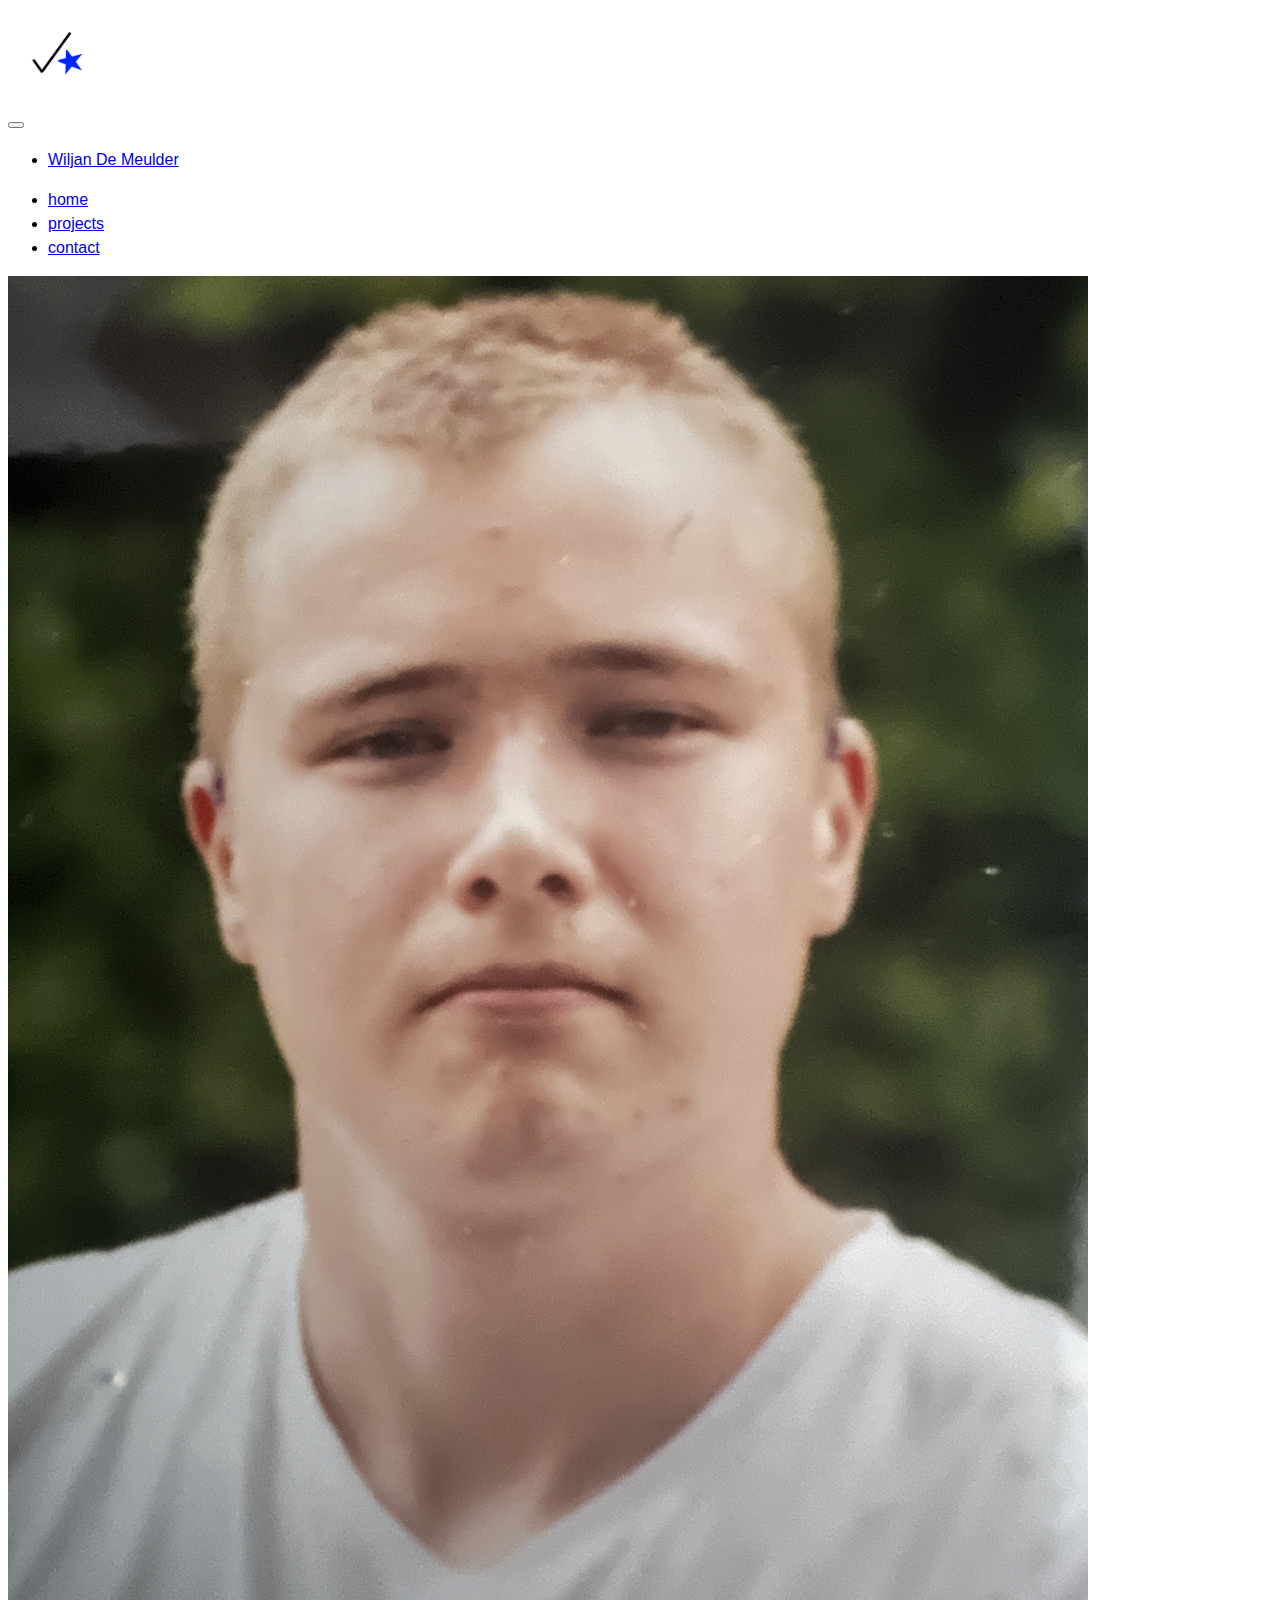
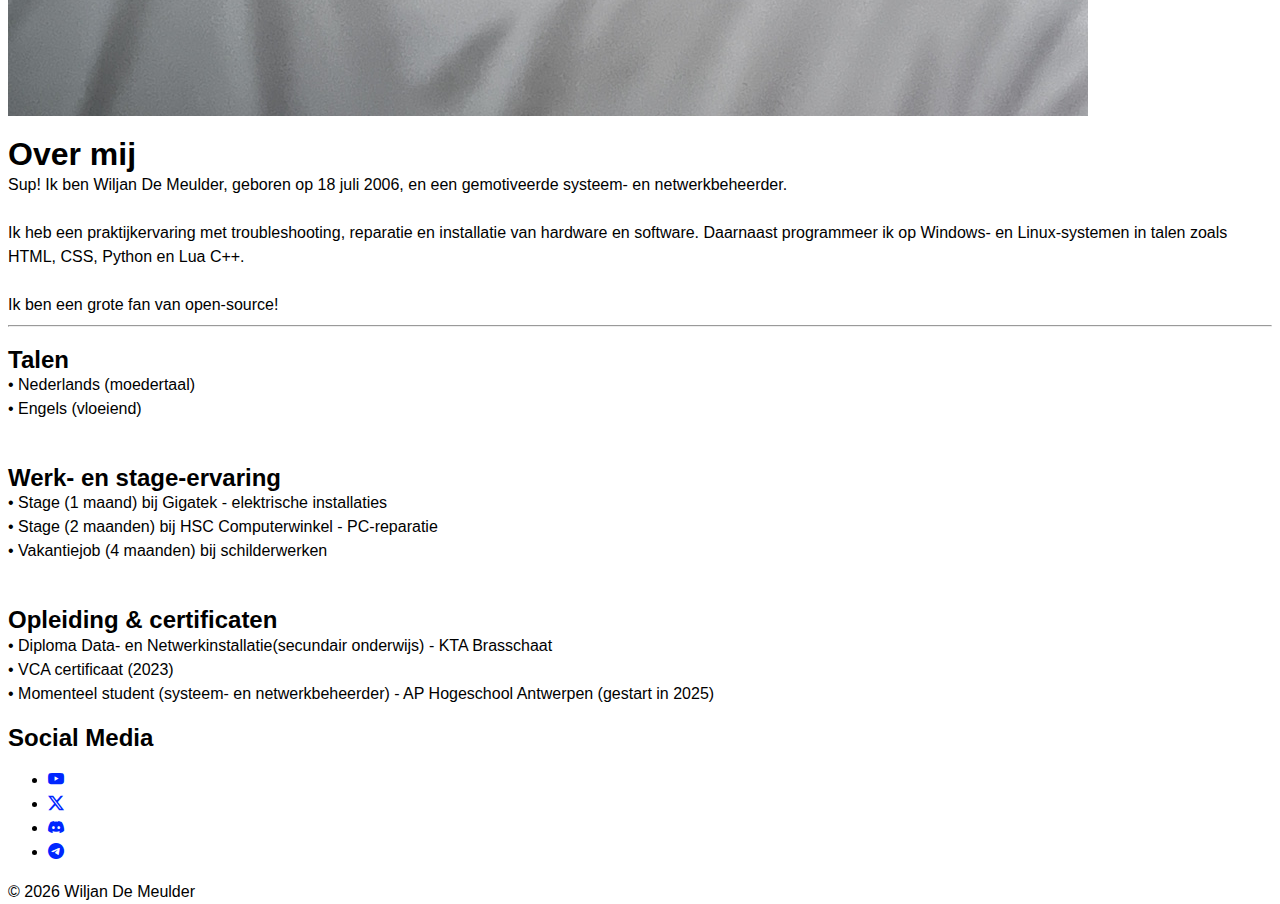
<file: index.html>
<!DOCTYPE html>
<html lang="nl-BE">
<head>
    <meta charset="UTF-8">
    <meta name="viewport" content="width=device-width, initial-scale=1.0">
    <title>Home - Wiljan De Meulder</title>
    <!--BOOTSTRAPS-->
    <link rel="stylesheet" href="css/reset.css">
    <link href="https://cdn.jsdelivr.net/npm/bootstrap@5.3.8/dist/css/bootstrap.min.css" rel="stylesheet"  
        integrity="sha384-sRIl4kxILFvY47J16cr9ZwB07vP4J8+LH7qKQnuqkuIAvNWLzeN8tE5YBujZqJLB" crossorigin="anonymous">
    <script src="https://cdn.jsdelivr.net/npm/bootstrap@5.3.8/dist/js/bootstrap.bundle.min.js" 
        integrity="sha384-FKyoEForCGlyvwx9Hj09JcYn3nv7wiPVlz7YYwJrWVcXK/BmnVDxM+D2scQbITxI" crossorigin="anonymous"></script>
    <link rel="stylesheet" href="https://cdn.jsdelivr.net/npm/bootstrap-icons@1.13.1/font/bootstrap-icons.min.css">
    <!--MY CSS-->
    <link rel="stylesheet" href="css/style.css">
    <!-- MY JavaScript-->
    <script src="js/script.js" defer></script>
</head>
<body>
  <header>
    <nav class="navbar navbar-expand-md bg-primary">
        <div class="container-fluid">
            <a class="navbar-brand cool-anim" href="portfolio.html">
                <img src="assets/images/logo_site.png" alt="Logo" width="150" height="100">
            </a>
            <button class="navbar-toggler" type="button" data-bs-toggle="collapse" data-bs-target="#navbarNav">
                <span class="navbar-toggler-icon"></span>
            </button>
            <div class="collapse navbar-collapse" id="navbarNav">
                <ul class="navbar-nav me-auto">
                    <li class="nav-item">
                        <a class="nav-link fs-2" href="index.html">Wiljan De Meulder</a>
                    </li>
                </ul>
                <ul class="navbar-nav ms-auto">
                    <li class="nav-item mx-3">
                        <a class="nav-link fw-bold fs-5" href="index.html">home</a>
                    </li>
                    <li class="nav-item mx-3">
                        <a class="nav-link fw-bold fs-5" href="portfolio.html">projects</a>
                    </li>
                    <li class="nav-item mx-3">
                        <a class="nav-link fw-bold fs-5" href="contact.html">contact</a>
                    </li>
                </ul>
            </div>
        </div>
    </nav>
  </header>
<div class="container mt-5">
  <div class="row">
    <main id="home" class="col-md-9">
      <div class="row align-items-center">
        <div class="col-md-4 text-center mb-4 mb-md-0">
          <img src="assets/images/pfoto.jpg" alt="Wiljan De Meulder" class="img-fluid">
        </div>
        
        <article class="col-md-8">
          <p class="mb-3 fs-5">
          <h1><strong>Over mij</strong></h1>
          Sup! Ik ben Wiljan De Meulder, geboren op 18 juli 2006, en een gemotiveerde systeem- en netwerkbeheerder.  
          <br><br>
          Ik heb een praktijkervaring met troubleshooting, reparatie en installatie van hardware en software.  
          Daarnaast programmeer ik op Windows- en Linux-systemen in talen zoals HTML, CSS, Python en Lua C++.  
          <br><br>
          Ik ben een grote fan van open-source!
          <hr>
          <h2><strong>Talen</strong></h2>
          • Nederlands (moedertaal) <br> 
          • Engels (vloeiend)  
          <br> <br>
          <h2><strong>Werk- en stage-ervaring</strong></h2>
          • Stage (1 maand) bij Gigatek - elektrische installaties <br>
          • Stage (2 maanden) bij HSC Computerwinkel - PC-reparatie <br>  
          • Vakantiejob (4 maanden) bij schilderwerken <br>
          <br> 
          <h2><strong>Opleiding & certificaten</strong></h2>
          • Diploma Data- en Netwerkinstallatie(secundair onderwijs) - KTA Brasschaat  <br>
          • VCA certificaat (2023)  <br>
          • Momenteel student (systeem- en netwerkbeheerder) - AP Hogeschool Antwerpen (gestart in 2025)  
          </p>
        </article>
      </div>
    </main>

    <aside class="col-md-2 ps-5 mt-4">
      <div class="border-start ps-3">
        <h2 class="text-uppercase fs-5 fw-bolder pt-3">Social Media</h2>
        <ul class="list-inline">
          <li class="list-inline-item">
            <a href="https://www.youtube.com/@SkylerFaZe" target="_blank">
              <i class="bi bi-youtube blauw fs-4"></i>
            </a>
          </li>
          <li class="list-inline-item">
            <a href="https://x.com" target="_blank">
              <i class="bi bi-twitter-x blauw fs-4"></i>
            </a>
          </li>
          <li class="list-inline-item">
            <a href="https://www.discord.com" target="_blank">
              <i class="bi bi-discord blauw fs-4"></i>
            </a>
          </li>
          <li class="list-inline-item">
            <a href="https://web.telegram.org" target="_blank">
              <i class="bi bi-telegram blauw fs-4"></i>
            </a>
          </li>
        </ul>
      </div>
    </aside>
  </div>
</div>

<footer class="container-fluid bg-light small text-center p-4 mt-5">
  &copy; <span id="year"></span> Wiljan De Meulder
</footer>
</body>
</html>
</file>
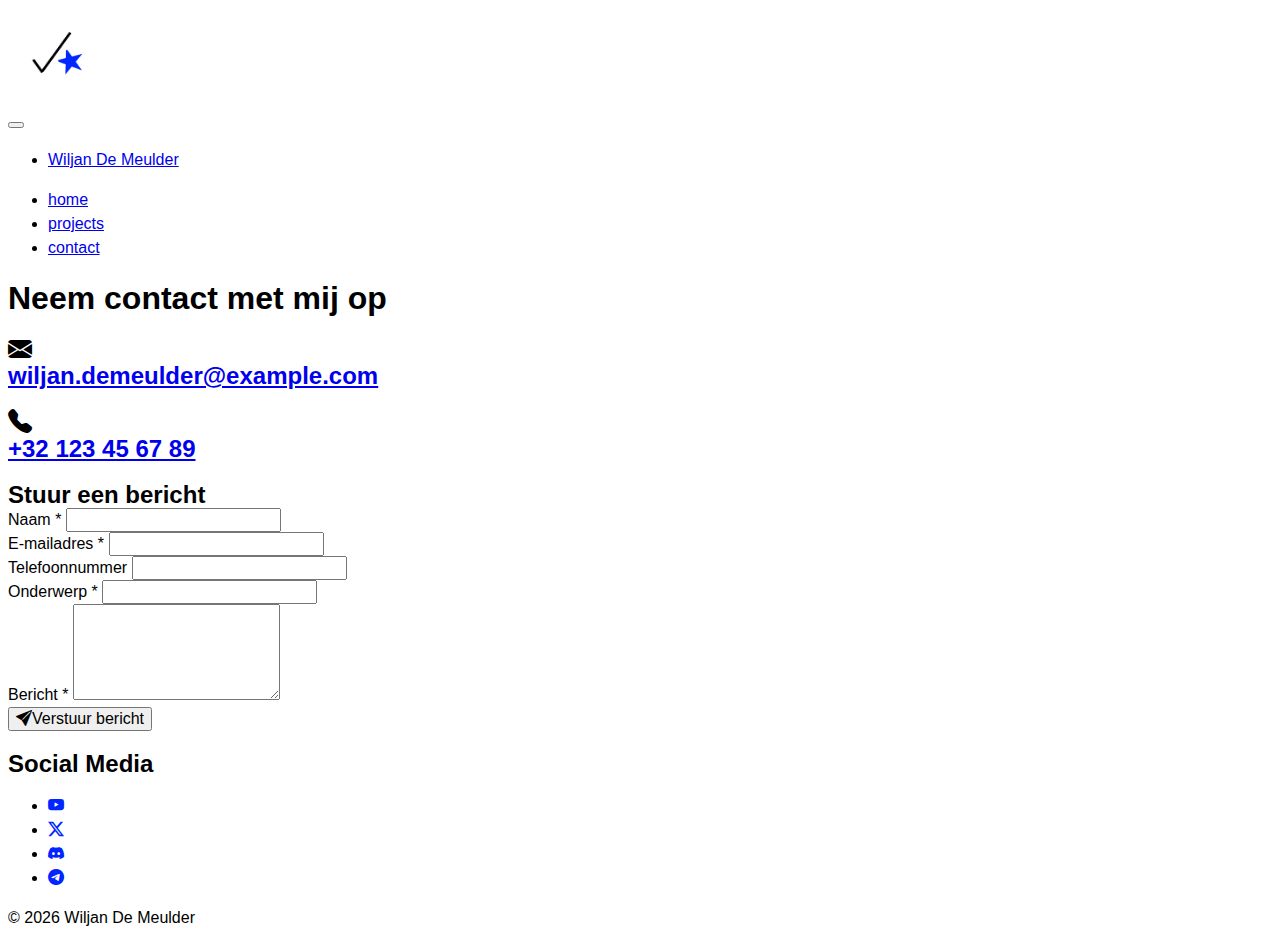
<file: contact.html>
<!DOCTYPE html>
<html lang="nl-BE">

<head>
    <meta charset="UTF-8">
    <meta name="viewport" content="width=device-width, initial-scale=1.0">
    <title>Contact - Wiljan De Meulder</title>
    <!--BOOTSTRAPS-->
    <link rel="stylesheet" href="css/reset.css">
    <link href="https://cdn.jsdelivr.net/npm/bootstrap@5.3.8/dist/css/bootstrap.min.css" rel="stylesheet"  
        integrity="sha384-sRIl4kxILFvY47J16cr9ZwB07vP4J8+LH7qKQnuqkuIAvNWLzeN8tE5YBujZqJLB" crossorigin="anonymous">
    <script src="https://cdn.jsdelivr.net/npm/bootstrap@5.3.8/dist/js/bootstrap.bundle.min.js" 
        integrity="sha384-FKyoEForCGlyvwx9Hj09JcYn3nv7wiPVlz7YYwJrWVcXK/BmnVDxM+D2scQbITxI" crossorigin="anonymous"></script>
    <link rel="stylesheet" href="https://cdn.jsdelivr.net/npm/bootstrap-icons@1.13.1/font/bootstrap-icons.min.css">
    <!--MY CSS-->
    <link rel="stylesheet" href="css/style.css">
    <!-- MY JavaScript-->
    <script src="js/script.js" defer></script>
</head>

<body>
  <header>
    <nav class="navbar navbar-expand-md bg-primary">
        <div class="container-fluid">
            <a class="navbar-brand cool-anim" href="portfolio.html">
                <img src="assets/images/logo_site.png" alt="Logo" width="150" height="100">
            </a>
            <button class="navbar-toggler" type="button" data-bs-toggle="collapse" data-bs-target="#navbarNav">
                <span class="navbar-toggler-icon"></span>
            </button>
            <div class="collapse navbar-collapse" id="navbarNav">
                <ul class="navbar-nav me-auto">
                    <li class="nav-item">
                        <a class="nav-link fs-2" href="index.html">Wiljan De Meulder</a>
                    </li>
                </ul>
                <ul class="navbar-nav ms-auto">
                    <li class="nav-item mx-3">
                        <a class="nav-link fw-bold fs-5" href="index.html">home</a>
                    </li>
                    <li class="nav-item mx-3">
                        <a class="nav-link fw-bold fs-5" href="portfolio.html">projects</a>
                    </li>
                    <li class="nav-item mx-3">
                        <a class="nav-link fw-bold fs-5" href="contact.html">contact</a>
                    </li>
                </ul>
            </div>
        </div>
    </nav>
  </header>
<div class="container mt-5">
    <div class="row">
      <main class="col-12">
        <h1 class="fw-bold mb-4 text-center">Neem contact met mij op</h1>
        <div class="text-center mb-5">
          <h2>
            <i class="bi bi-envelope-fill me-2"></i><br>
            <a href="mailto:wiljan.demeulder@example.com" class="text-decoration-none">wiljan.demeulder@example.com</a>
          </h2>
          <h2>
            <i class="bi bi-telephone-fill me-2"></i><br>
            <a href="tel:+32123456789" class="text-decoration-none">+32 123 45 67 89</a>
          </h2>
        </div>
        <div class="row justify-content-center">
          <div class="col-lg-8">
            <div class="card">
              <div class="card-body p-4">
                <h2 class="card-title text-center mb-4">Stuur een bericht</h2>
                <form name="contact" method="POST" data-netlify="true" data-netlify-honeypot="bot-field">
                  <input type="hidden" name="form-name" value="contact">
                  <div class="mb-3">
                    <label for="name" class="form-label">Naam <span class="text-danger">*</span></label>
                    <input type="text" class="form-control" id="name" name="name" required>
                  </div>
                  <div class="mb-3">
                    <label for="email" class="form-label">E-mailadres <span class="text-danger">*</span></label>
                    <input type="email" class="form-control" id="email" name="email" required>
                  </div>
                  <div class="mb-3">
                    <label for="phone" class="form-label">Telefoonnummer</label>
                    <input type="tel" class="form-control" id="phone" name="phone">
                  </div>
                  <div class="mb-3">
                    <label for="subject" class="form-label">Onderwerp <span class="text-danger">*</span></label>
                    <input type="text" class="form-control" id="subject" name="subject" required>
                  </div>
                  <div class="mb-3">
                    <label for="message" class="form-label">Bericht <span class="text-danger">*</span></label>
                    <textarea class="form-control" id="message" name="message" rows="5" required></textarea>
                  </div>
                  <div class="text-center">
                    <button type="submit" class="btn btn-primary btn-lg">
                      <i class="bi bi-send-fill me-2"></i>Verstuur bericht
                    </button>
                  </div>
                </form>
              </div>
            </div>
          </div>
        </div>
      </main>
    <aside class="col-12 mt-5">
      <div class="border-top border-bottom text-center py-3">
        <h2 class="text-uppercase fs-5 fw-bolder mb-3">Social Media</h2>
        <ul class="list-inline">
          <li class="list-inline-item">
            <a href="https://www.youtube.com/@SkylerFaZe" target="_blank">
              <i class="bi bi-youtube blauw fs-4"></i>
            </a>
          </li>
          <li class="list-inline-item">
            <a href="https://x.com" target="_blank">
              <i class="bi bi-twitter-x blauw fs-4"></i>
            </a>
          </li>
          <li class="list-inline-item">
            <a href="https://www.discord.com" target="_blank">
              <i class="bi bi-discord blauw fs-4"></i>
            </a>
          </li>
          <li class="list-inline-item">
            <a href="https://web.telegram.org" target="_blank">
              <i class="bi bi-telegram blauw fs-4"></i>
            </a>
          </li>
        </ul>
      </div>
    </aside>
  </div>
</div>
<footer class="container-fluid bg-light small text-center p-4 mt-5">
  &copy; <span id="year"></span> Wiljan De Meulder
</footer>
</body>
</html>
</file>
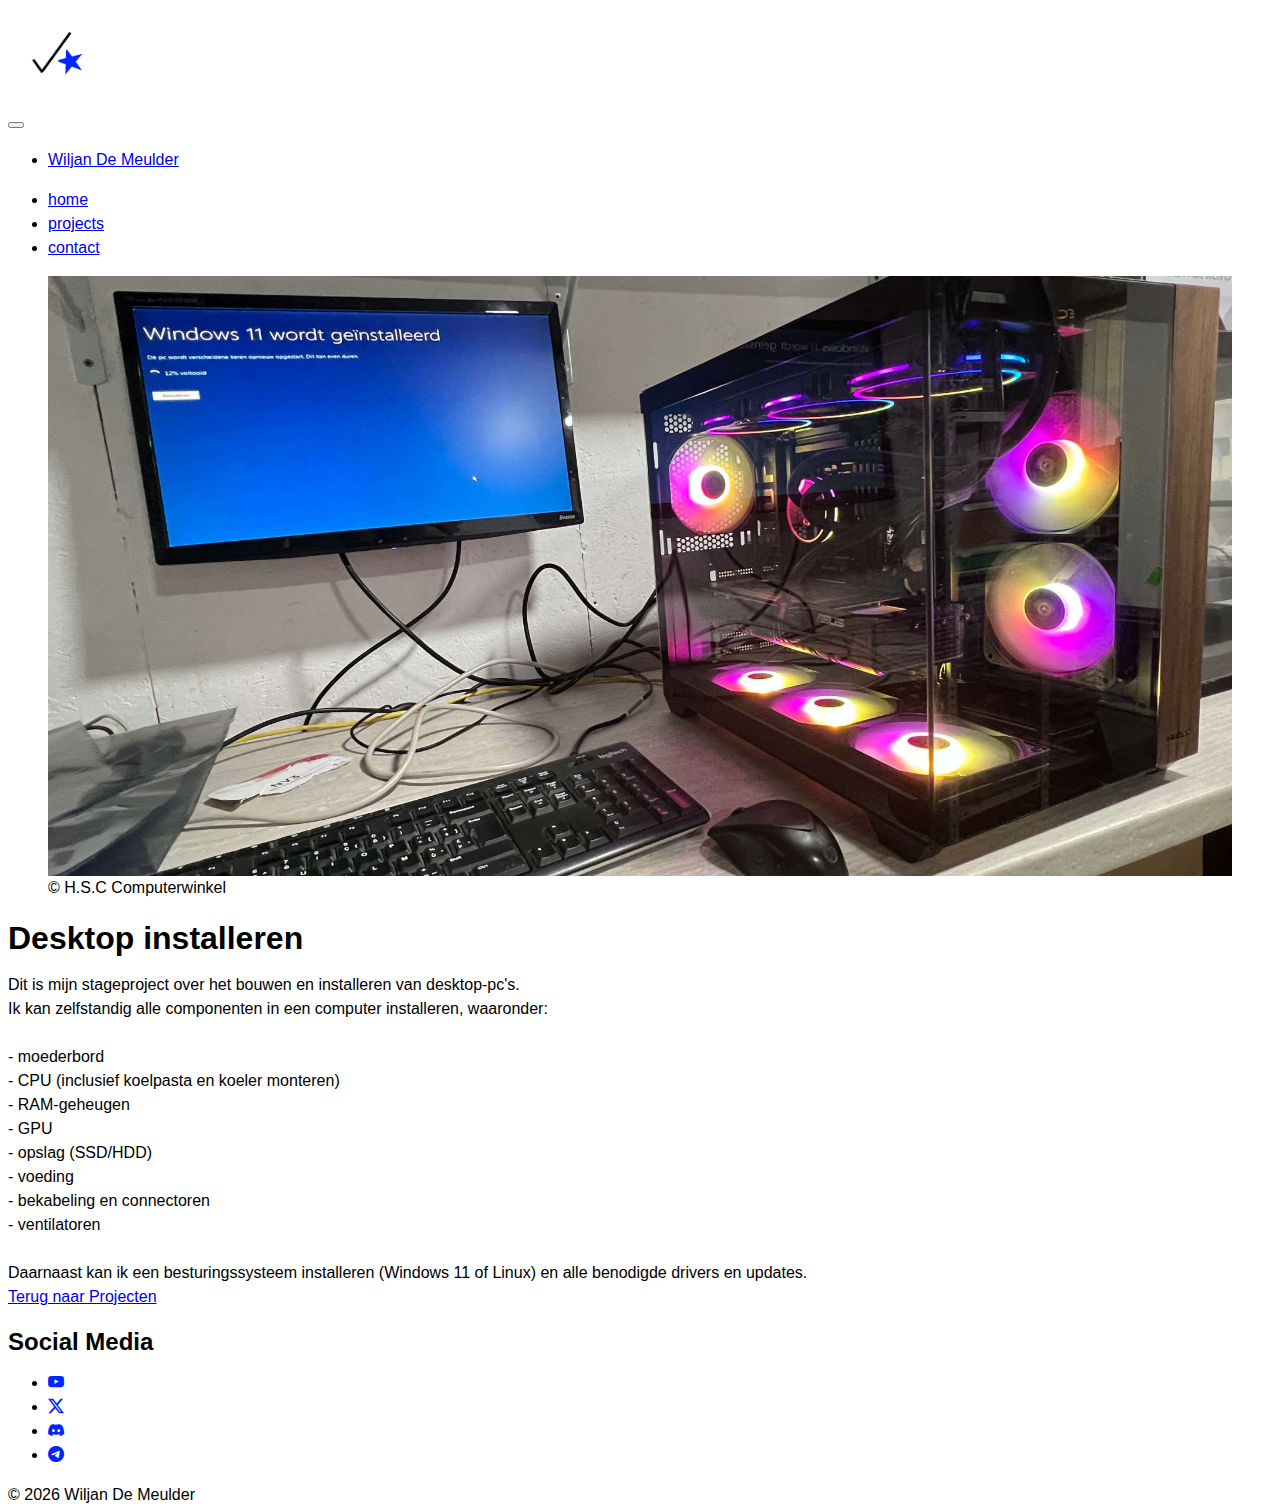
<file: desktop-installeren.html>
<!DOCTYPE html>
<html lang="nl-BE">
<head>
    <meta charset="UTF-8">
    <meta name="viewport" content="width=device-width, initial-scale=1.0">
    <title>Project - Wiljan De Meulder</title>
    <!--BOOTSTRAPS-->
    <link rel="stylesheet" href="css/reset.css">
    <link href="https://cdn.jsdelivr.net/npm/bootstrap@5.3.8/dist/css/bootstrap.min.css" rel="stylesheet"  
        integrity="sha384-sRIl4kxILFvY47J16cr9ZwB07vP4J8+LH7qKQnuqkuIAvNWLzeN8tE5YBujZqJLB" crossorigin="anonymous">
    <script src="https://cdn.jsdelivr.net/npm/bootstrap@5.3.8/dist/js/bootstrap.bundle.min.js" 
        integrity="sha384-FKyoEForCGlyvwx9Hj09JcYn3nv7wiPVlz7YYwJrWVcXK/BmnVDxM+D2scQbITxI" crossorigin="anonymous"></script>
    <link rel="stylesheet" href="https://cdn.jsdelivr.net/npm/bootstrap-icons@1.13.1/font/bootstrap-icons.min.css">
    <!--MY CSS-->
    <link rel="stylesheet" href="css/style.css">
    <!-- MY JavaScript-->
    <script src="js/script.js" defer></script>
</head>
<body>
  <header>
    <nav class="navbar navbar-expand-md bg-primary">
        <div class="container-fluid">
            <a class="navbar-brand cool-anim" href="portfolio.html">
                <img src="assets/images/logo_site.png" alt="Logo" width="150" height="100">
            </a>
            <button class="navbar-toggler" type="button" data-bs-toggle="collapse" data-bs-target="#navbarNav">
                <span class="navbar-toggler-icon"></span>
            </button>
            <div class="collapse navbar-collapse" id="navbarNav">
                <ul class="navbar-nav me-auto">
                    <li class="nav-item">
                        <a class="nav-link fs-2" href="index.html">Wiljan De Meulder</a>
                    </li>
                </ul>
                <ul class="navbar-nav ms-auto">
                    <li class="nav-item mx-3">
                        <a class="nav-link fw-bold fs-5" href="index.html">home</a>
                    </li>
                    <li class="nav-item mx-3">
                        <a class="nav-link fw-bold fs-5" href="portfolio.html">projects</a>
                    </li>
                    <li class="nav-item mx-3">
                        <a class="nav-link fw-bold fs-5" href="contact.html">contact</a>
                    </li>
                </ul>
            </div>
        </div>
    </nav>
  </header>
<div class="container mt-5">
  <div class="row">
    <main class="col-md-9">
      <article id="project4" class="mb-5">
        <div class="row align-items-center">
          <aside class="col-md-6 text-start mb-4">
            <figure>
              <img src="assets/images/sfeerbeeld4.jpg" alt="Project4" class="project-detail-img">
              <figcaption class="text-muted small">
                &copy; H.S.C Computerwinkel
              </figcaption>
            </figure>
          </aside>
          <section class="col-md-6 ps-4">
            <h1 class="text-start mb-3">Desktop installeren</h1>
            <p class="text-start">
            Dit is mijn stageproject over het bouwen en installeren van desktop-pc's. <br>
            Ik kan zelfstandig alle componenten in een computer installeren, waaronder: <br><br>
            - moederbord  <br>
            - CPU (inclusief koelpasta en koeler monteren)   <br>
            - RAM-geheugen   <br>
            - GPU <br>
            - opslag (SSD/HDD) <br>
            - voeding  <br>
            - bekabeling en connectoren  <br>
            - ventilatoren <br> <br>
            Daarnaast kan ik een besturingssysteem installeren (Windows 11 of Linux) en alle benodigde drivers en updates.
            </p>
            <nav class="text-end mt-3">
              <a href="portfolio.html" class="btn btn-primary">Terug naar Projecten</a>
            </nav>
          </section>
        </div>
      </article>
    </main>
    <aside class="col-md-2 ps-5 mt-4">
      <div class="border-start ps-3">
        <h2 class="text-uppercase fs-5 fw-bolder pt-3">Social Media</h2>
        <ul class="list-inline">
          <li class="list-inline-item">
            <a href="https://www.youtube.com/@SkylerFaZe" target="_blank">
              <i class="bi bi-youtube blauw fs-4"></i>
            </a>
          </li>
          <li class="list-inline-item">
            <a href="https://x.com" target="_blank">
              <i class="bi bi-twitter-x blauw fs-4"></i>
            </a>
          </li>
          <li class="list-inline-item">
            <a href="https://www.discord.com" target="_blank">
              <i class="bi bi-discord blauw fs-4"></i>
            </a>
          </li>
          <li class="list-inline-item">
            <a href="https://web.telegram.org" target="_blank">
              <i class="bi bi-telegram blauw fs-4"></i>
            </a>
          </li>
        </ul>
      </div>
    </aside>
  </div>
</div>
<footer class="container-fluid bg-light small text-center p-4 mt-5">
  &copy; <span id="year"></span> Wiljan De Meulder
</footer>
</body>
</html>
</file>
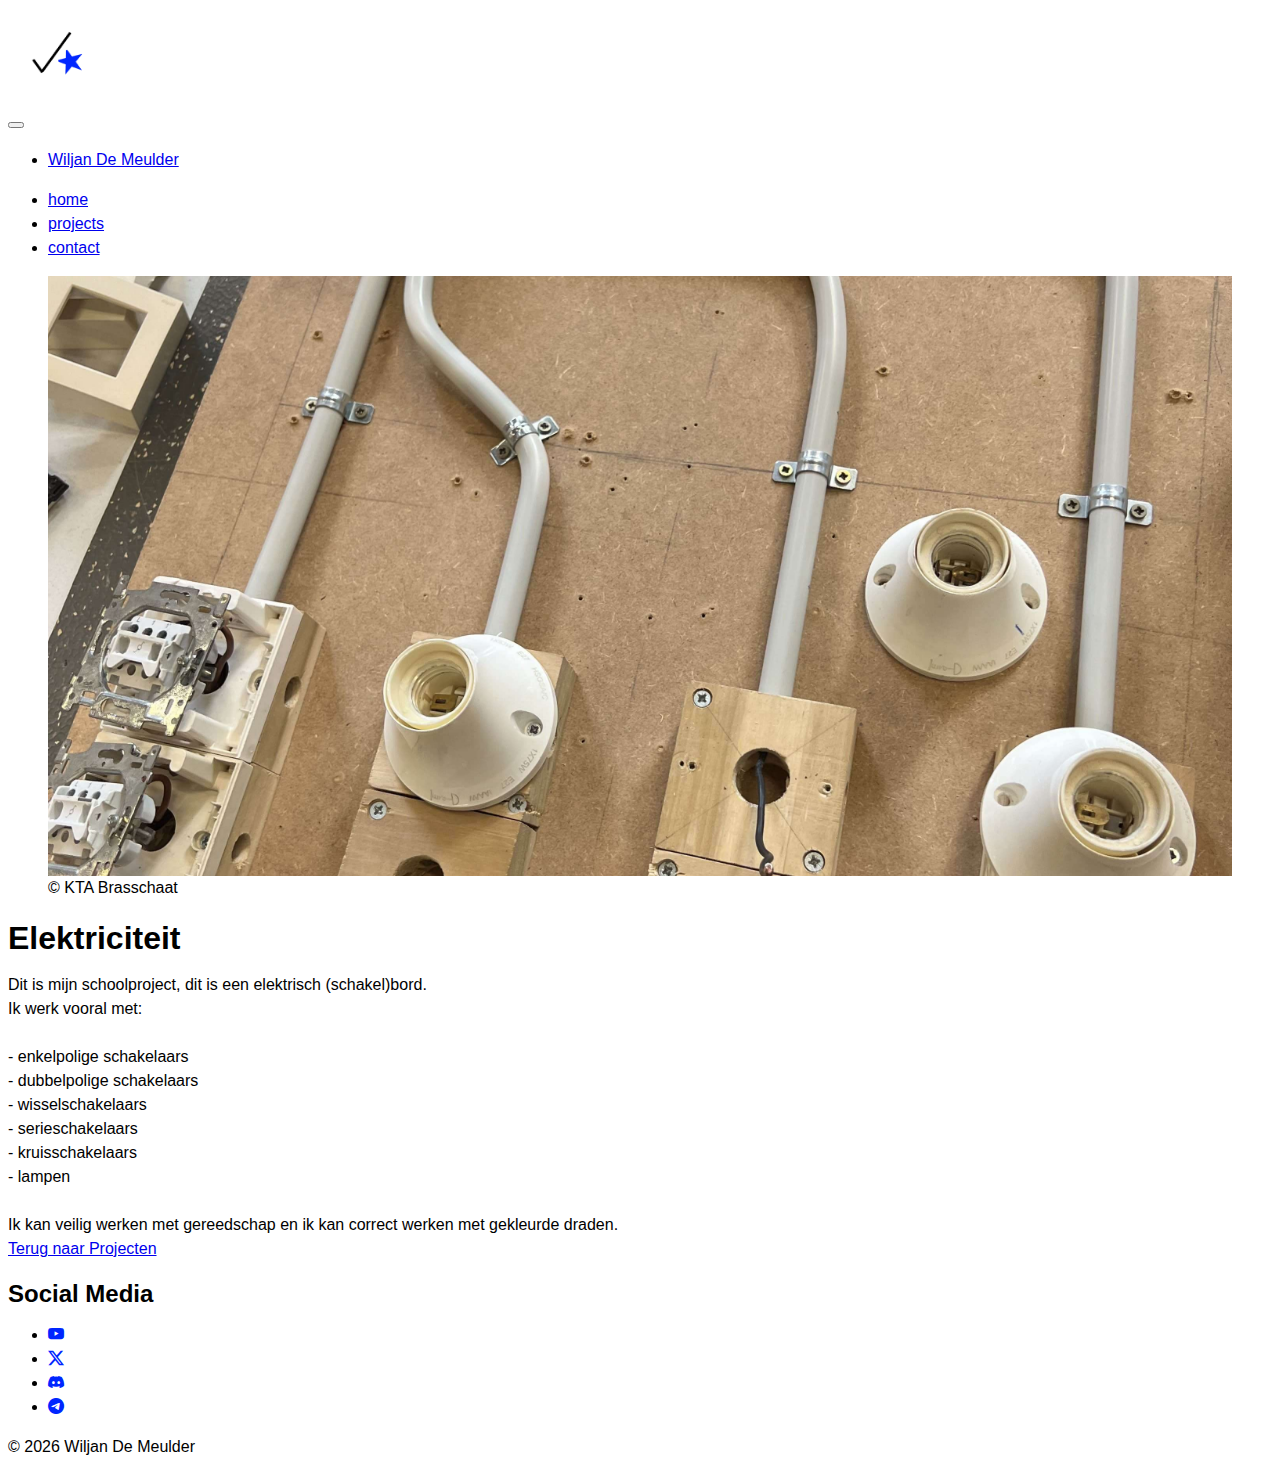
<file: elektriciteit.html>
<!DOCTYPE html>
<html lang="nl-BE">
<head>
    <meta charset="UTF-8">
    <meta name="viewport" content="width=device-width, initial-scale=1.0">
    <title>Project - Wiljan De Meulder</title>
    <!--BOOTSTRAPS-->
    <link rel="stylesheet" href="css/reset.css">
    <link href="https://cdn.jsdelivr.net/npm/bootstrap@5.3.8/dist/css/bootstrap.min.css" rel="stylesheet"  
        integrity="sha384-sRIl4kxILFvY47J16cr9ZwB07vP4J8+LH7qKQnuqkuIAvNWLzeN8tE5YBujZqJLB" crossorigin="anonymous">
    <script src="https://cdn.jsdelivr.net/npm/bootstrap@5.3.8/dist/js/bootstrap.bundle.min.js" 
        integrity="sha384-FKyoEForCGlyvwx9Hj09JcYn3nv7wiPVlz7YYwJrWVcXK/BmnVDxM+D2scQbITxI" crossorigin="anonymous"></script>
    <link rel="stylesheet" href="https://cdn.jsdelivr.net/npm/bootstrap-icons@1.13.1/font/bootstrap-icons.min.css">
    <!--MY CSS-->
    <link rel="stylesheet" href="css/style.css">
    <!-- MY JavaScript-->
    <script src="js/script.js" defer></script>
</head>
<body>
  <header>
    <nav class="navbar navbar-expand-md bg-primary">
        <div class="container-fluid">
            <a class="navbar-brand cool-anim" href="portfolio.html">
                <img src="assets/images/logo_site.png" alt="Logo" width="150" height="100">
            </a>
            <button class="navbar-toggler" type="button" data-bs-toggle="collapse" data-bs-target="#navbarNav">
                <span class="navbar-toggler-icon"></span>
            </button>
            <div class="collapse navbar-collapse" id="navbarNav">
                <ul class="navbar-nav me-auto">
                    <li class="nav-item">
                        <a class="nav-link fs-2" href="index.html">Wiljan De Meulder</a>
                    </li>
                </ul>
                <ul class="navbar-nav ms-auto">
                    <li class="nav-item mx-3">
                        <a class="nav-link fw-bold fs-5" href="index.html">home</a>
                    </li>
                    <li class="nav-item mx-3">
                        <a class="nav-link fw-bold fs-5" href="portfolio.html">projects</a>
                    </li>
                    <li class="nav-item mx-3">
                        <a class="nav-link fw-bold fs-5" href="contact.html">contact</a>
                    </li>
                </ul>
            </div>
        </div>
    </nav>
  </header>
<div class="container mt-5">
  <div class="row">
    <main class="col-md-9">
      <article id="project1" class="mb-5">
        <div class="row align-items-center">
          <aside class="col-md-6 text-start mb-4">
            <figure>
              <img src="assets/images/sfeerbeeld1.jpg" alt="Project1" class="project-detail-img">
                <figcaption class="text-muted small">
                &copy; KTA Brasschaat
              </figcaption>
            </figure>
          </aside>
          <section class="col-md-6 ps-4">
            <h1 class="text-start mb-3">Elektriciteit</h1>
            <p class="text-start">
              Dit is mijn schoolproject, dit is een elektrisch (schakel)bord. <br>
              Ik werk vooral met: <br><br>
              - enkelpolige schakelaars <br>
              - dubbelpolige schakelaars <br>
              - wisselschakelaars <br>
              - serieschakelaars <br>
              - kruisschakelaars <br>
              - lampen <br><br>
              Ik kan veilig werken met gereedschap en ik kan correct werken met gekleurde draden.</p>
            <nav class="text-end mt-3">
              <a href="portfolio.html" class="btn btn-primary">Terug naar Projecten</a>
            </nav>
          </section>
        </div>
      </article>
    </main>
    <aside class="col-md-2 ps-5 mt-4">
      <div class="border-start ps-3">
        <h2 class="text-uppercase fs-5 fw-bolder pt-3">Social Media</h2>
        <ul class="list-inline">
          <li class="list-inline-item">
            <a href="https://www.youtube.com/@SkylerFaZe" target="_blank">
              <i class="bi bi-youtube blauw fs-4"></i>
            </a>
          </li>
          <li class="list-inline-item">
            <a href="https://x.com" target="_blank">
              <i class="bi bi-twitter-x blauw fs-4"></i>
            </a>
          </li>
          <li class="list-inline-item">
            <a href="https://www.discord.com" target="_blank">
              <i class="bi bi-discord blauw fs-4"></i>
            </a>
          </li>
          <li class="list-inline-item">
            <a href="https://web.telegram.org" target="_blank">
              <i class="bi bi-telegram blauw fs-4"></i>
            </a>
          </li>
        </ul>
      </div>
    </aside>
  </div>
</div>

<footer class="container-fluid bg-light small text-center p-4 mt-5">
  &copy; <span id="year"></span> Wiljan De Meulder
</footer>
</body>
</html>
</file>
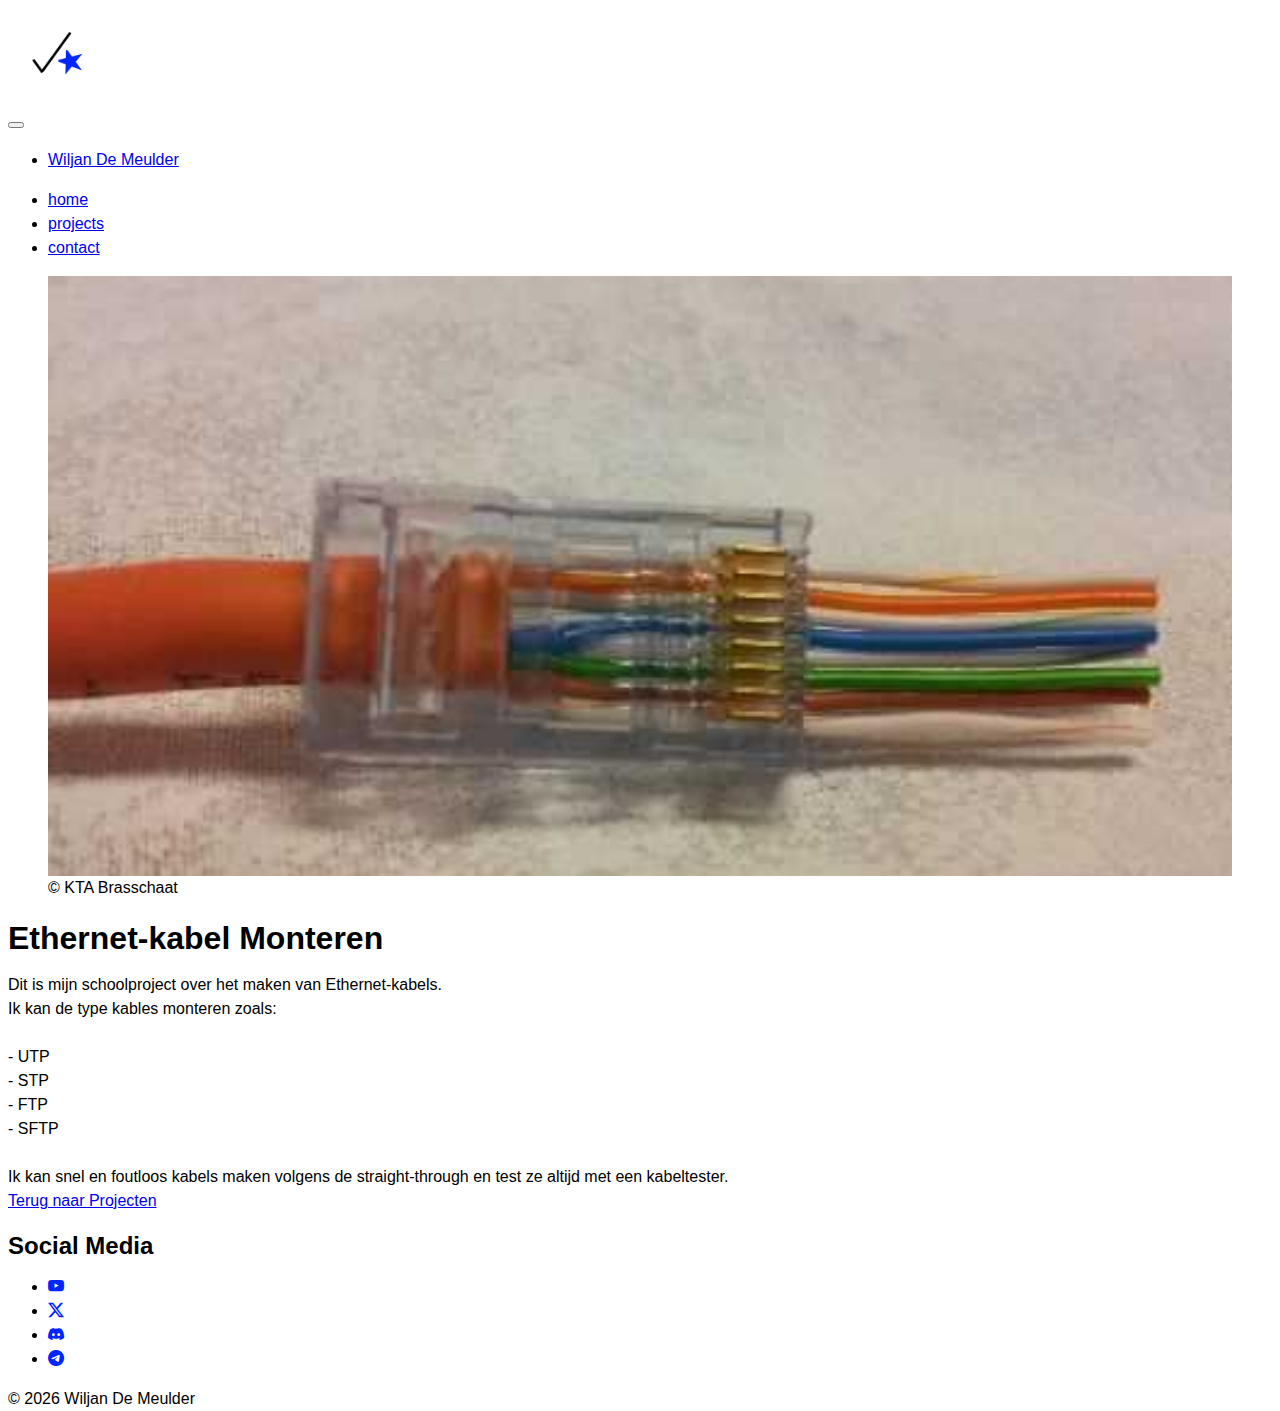
<file: ethernet-kabel.html>
<!DOCTYPE html>
<html lang="nl-BE">
<head>
    <meta charset="UTF-8">
    <meta name="viewport" content="width=device-width, initial-scale=1.0">
    <title>Project - Wiljan De Meulder</title>
    <!--BOOTSTRAPS-->
    <link rel="stylesheet" href="css/reset.css">
    <link href="https://cdn.jsdelivr.net/npm/bootstrap@5.3.8/dist/css/bootstrap.min.css" rel="stylesheet"  
        integrity="sha384-sRIl4kxILFvY47J16cr9ZwB07vP4J8+LH7qKQnuqkuIAvNWLzeN8tE5YBujZqJLB" crossorigin="anonymous">
    <script src="https://cdn.jsdelivr.net/npm/bootstrap@5.3.8/dist/js/bootstrap.bundle.min.js" 
        integrity="sha384-FKyoEForCGlyvwx9Hj09JcYn3nv7wiPVlz7YYwJrWVcXK/BmnVDxM+D2scQbITxI" crossorigin="anonymous"></script>
    <link rel="stylesheet" href="https://cdn.jsdelivr.net/npm/bootstrap-icons@1.13.1/font/bootstrap-icons.min.css">
    <!--MY CSS-->
    <link rel="stylesheet" href="css/style.css">
    <!-- MY JavaScript-->
    <script src="js/script.js" defer></script>
</head>
<body>
  <header>
    <nav class="navbar navbar-expand-md bg-primary">
        <div class="container-fluid">
            <a class="navbar-brand cool-anim" href="portfolio.html">
                <img src="assets/images/logo_site.png" alt="Logo" width="150" height="100">
            </a>
            <button class="navbar-toggler" type="button" data-bs-toggle="collapse" data-bs-target="#navbarNav">
                <span class="navbar-toggler-icon"></span>
            </button>
            <div class="collapse navbar-collapse" id="navbarNav">
                <ul class="navbar-nav me-auto">
                    <li class="nav-item">
                        <a class="nav-link fs-2" href="index.html">Wiljan De Meulder</a>
                    </li>
                </ul>
                <ul class="navbar-nav ms-auto">
                    <li class="nav-item mx-3">
                        <a class="nav-link fw-bold fs-5" href="index.html">home</a>
                    </li>
                    <li class="nav-item mx-3">
                        <a class="nav-link fw-bold fs-5" href="portfolio.html">projects</a>
                    </li>
                    <li class="nav-item mx-3">
                        <a class="nav-link fw-bold fs-5" href="contact.html">contact</a>
                    </li>
                </ul>
            </div>
        </div>
    </nav>
  </header>
<div class="container mt-5">
  <div class="row">
    <main class="col-md-9">
      <article id="project6" class="mb-5">
        <div class="row align-items-center">
          <aside class="col-md-6 text-start mb-4">
            <figure>
              <img src="assets/images/sfeerbeeld6.jpg" alt="Project6" class="project-detail-img">
              <figcaption class="text-muted small">
              &copy; KTA Brasschaat
              </figcaption>
            </figure>
          </aside>
          <section class="col-md-6 ps-4">
            <h1 class="text-start mb-3">Ethernet-kabel Monteren</h1>
            <p class="text-start">
            Dit is mijn schoolproject over het maken van Ethernet-kabels.<br>
            Ik kan de type kables monteren zoals:<br><br>
            -  UTP <br>
            -  STP <br>
            -  FTP <br>
            -  SFTP <br><br>
            Ik kan snel en foutloos kabels maken volgens de straight-through en test ze altijd met een kabeltester.</p>
            <nav class="text-end mt-3">
              <a href="portfolio.html" class="btn btn-primary">Terug naar Projecten</a>
            </nav>
          </section>
        </div>
      </article>
    </main>

    <aside class="col-md-2 ps-5 mt-4">
      <div class="border-start ps-3">
        <h2 class="text-uppercase fs-5 fw-bolder pt-3">Social Media</h2>
        <ul class="list-inline">
          <li class="list-inline-item">
            <a href="https://www.youtube.com/@SkylerFaZe" target="_blank">
              <i class="bi bi-youtube blauw fs-4"></i>
            </a>
          </li>
          <li class="list-inline-item">
            <a href="https://x.com" target="_blank">
              <i class="bi bi-twitter-x blauw fs-4"></i>
            </a>
          </li>
          <li class="list-inline-item">
            <a href="https://www.discord.com" target="_blank">
              <i class="bi bi-discord blauw fs-4"></i>
            </a>
          </li>
          <li class="list-inline-item">
            <a href="https://web.telegram.org" target="_blank">
              <i class="bi bi-telegram blauw fs-4"></i>
            </a>
          </li>
        </ul>
      </div>
    </aside>
  </div>
</div>

<footer class="container-fluid bg-light small text-center p-4 mt-5">
  &copy; <span id="year"></span> Wiljan De Meulder
</footer>
</body>
</html>
</file>
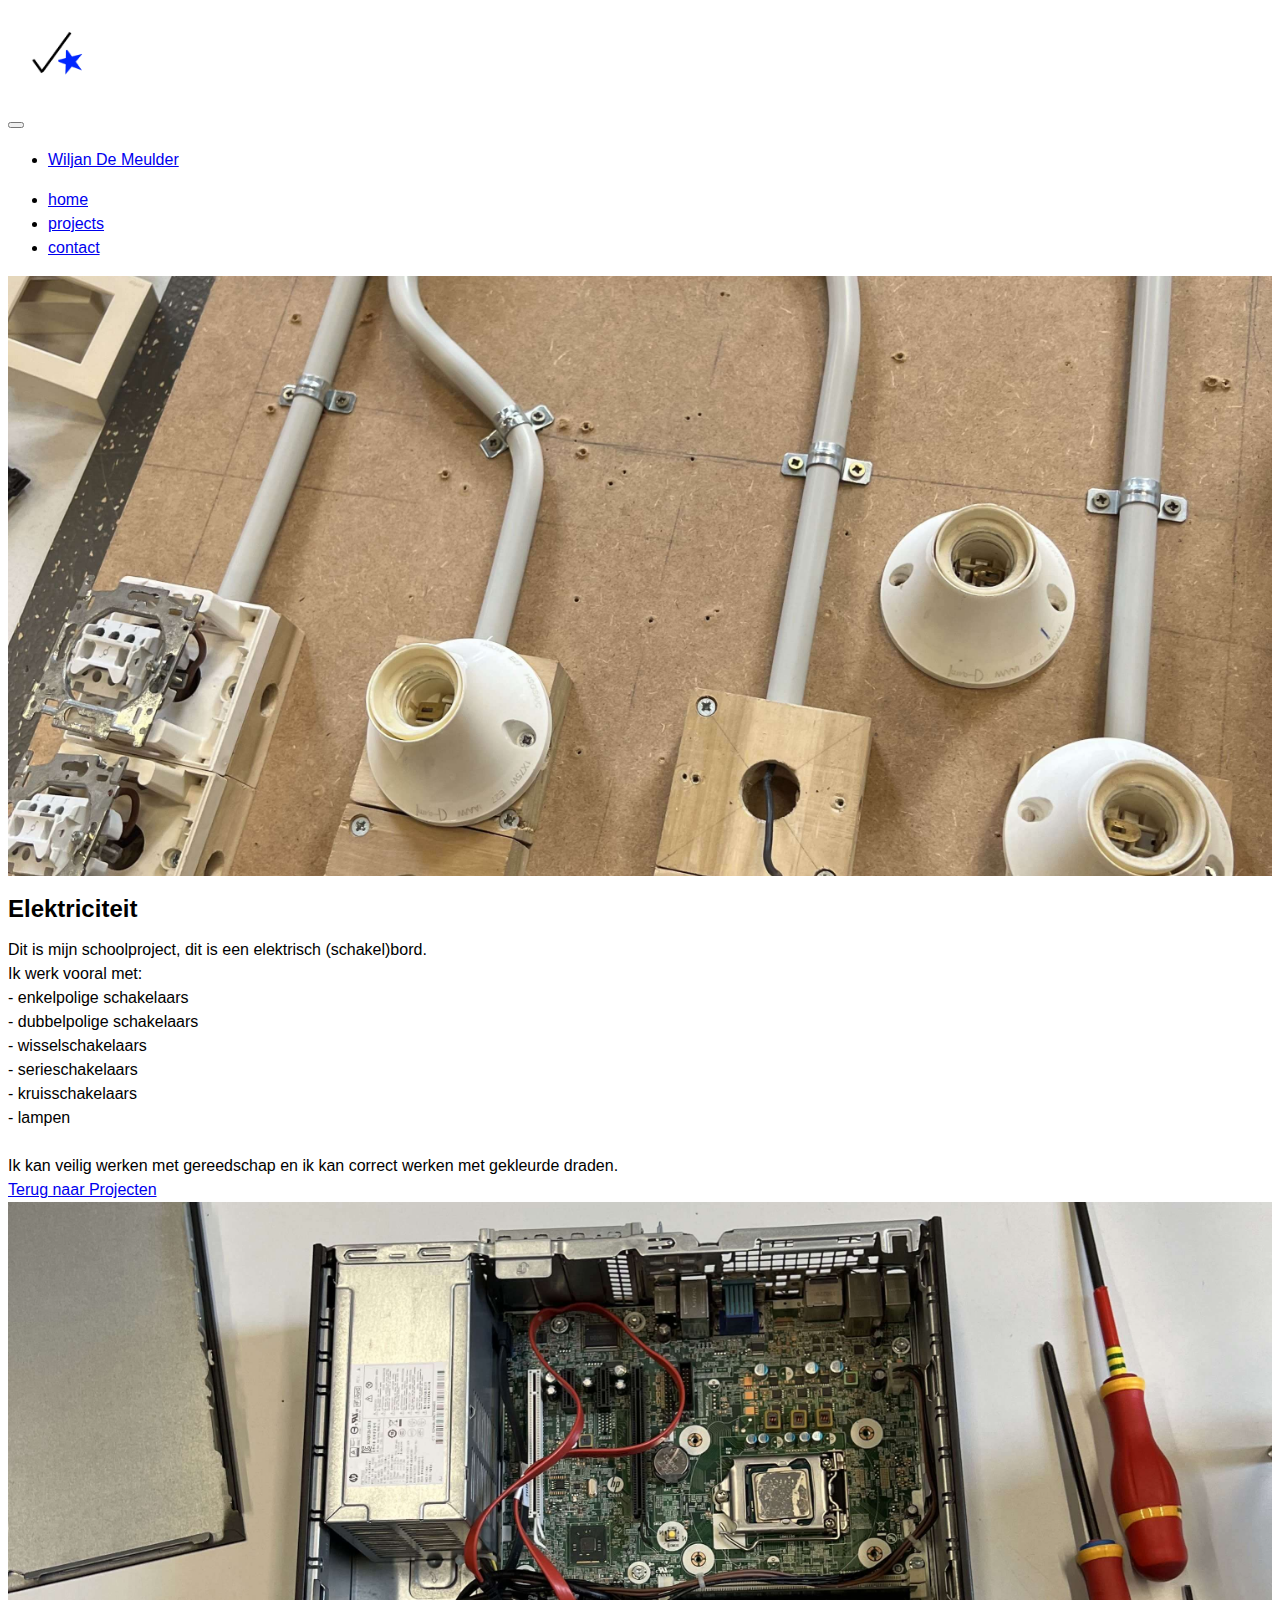
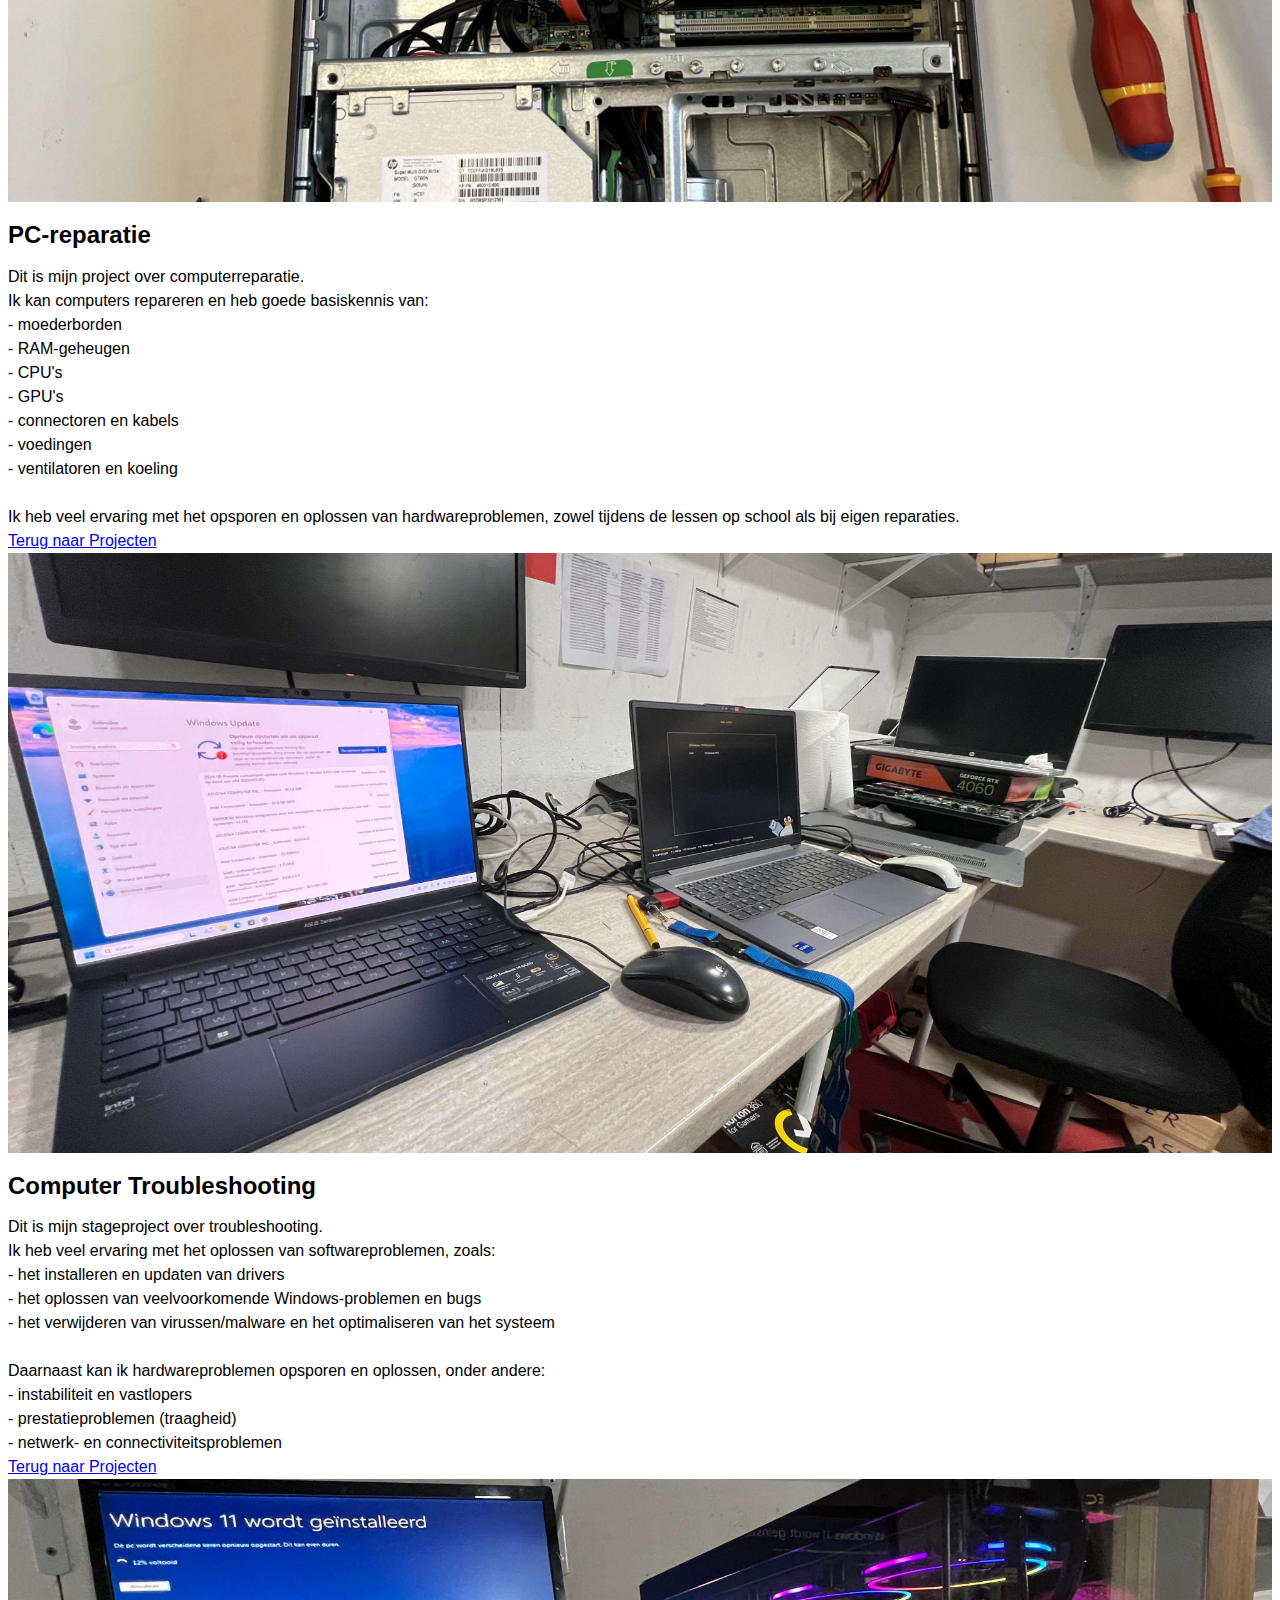
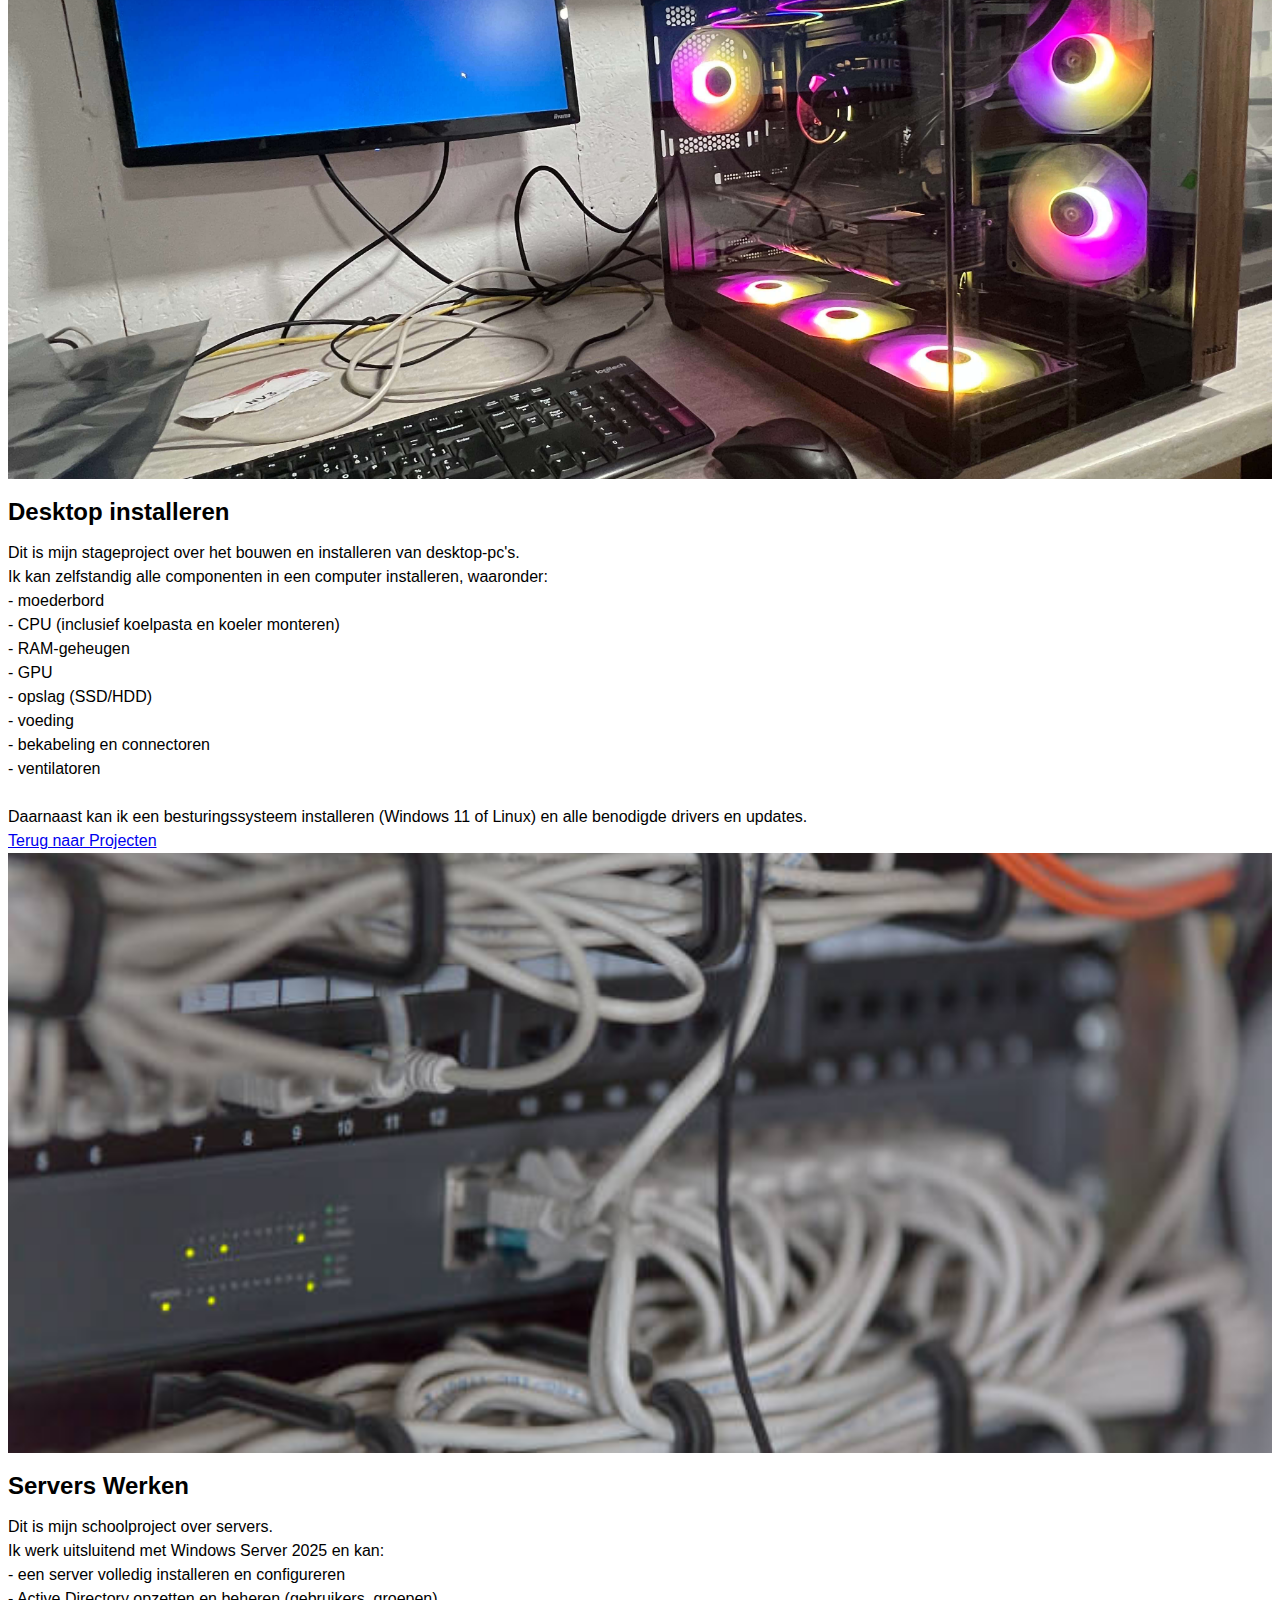
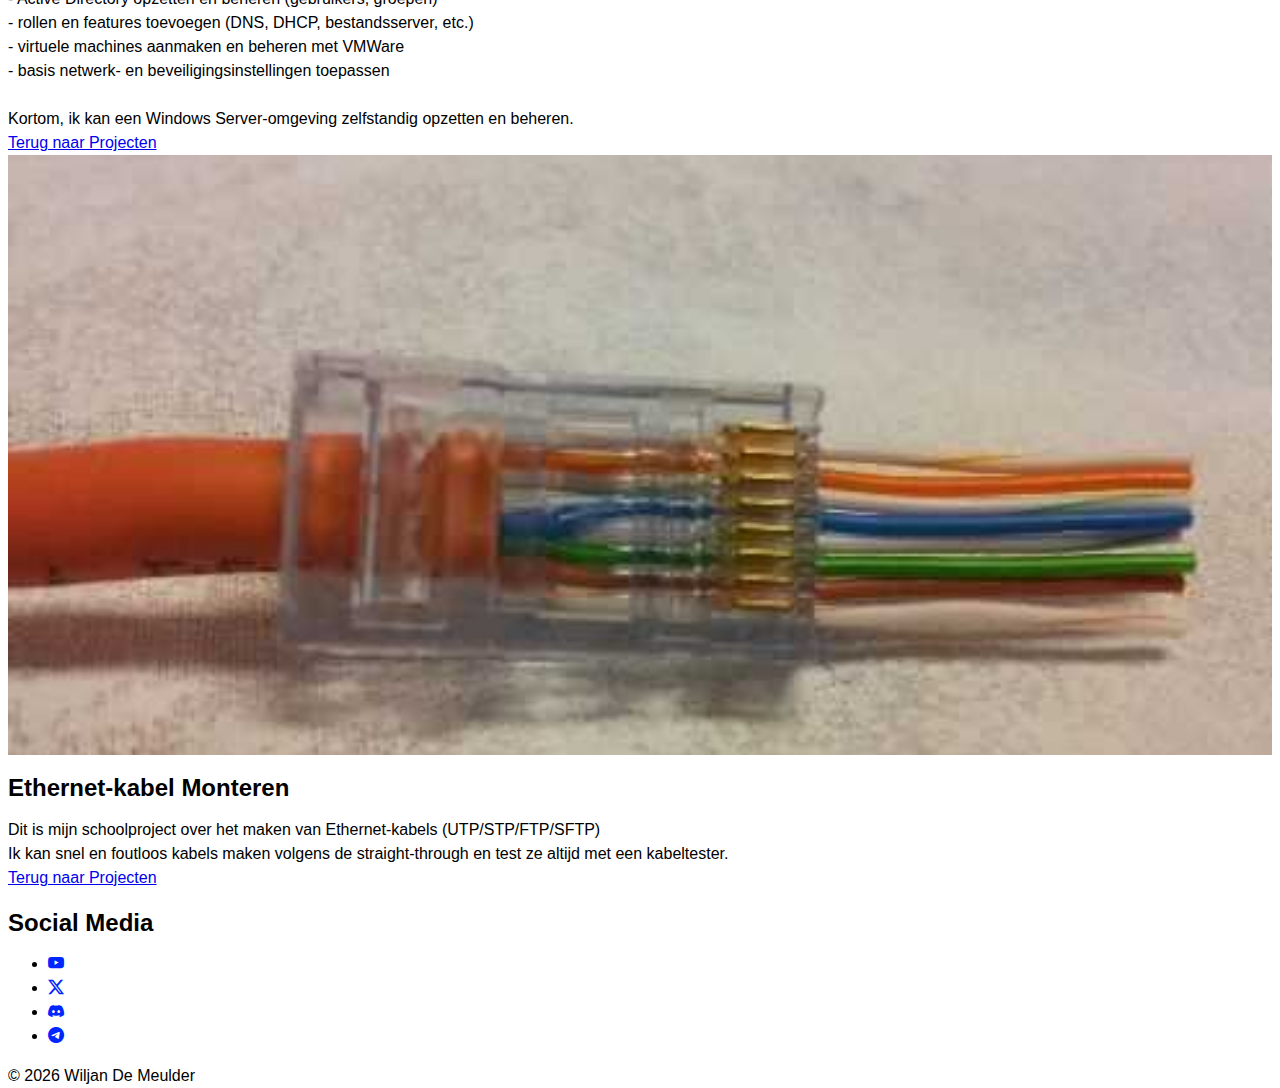
<file: naam.html>
<!DOCTYPE html>
<html lang="nl-BE">
<head>
    <meta charset="UTF-8">
    <meta name="viewport" content="width=device-width, initial-scale=1.0">
    <title>Project - Wiljan De Meulder</title>
    <!--BOOTSTRAPS-->
    <link rel="stylesheet" href="css/reset.css">
    <link href="https://cdn.jsdelivr.net/npm/bootstrap@5.3.8/dist/css/bootstrap.min.css" rel="stylesheet"  
        integrity="sha384-sRIl4kxILFvY47J16cr9ZwB07vP4J8+LH7qKQnuqkuIAvNWLzeN8tE5YBujZqJLB" crossorigin="anonymous">
    <script src="https://cdn.jsdelivr.net/npm/bootstrap@5.3.8/dist/js/bootstrap.bundle.min.js" 
        integrity="sha384-FKyoEForCGlyvwx9Hj09JcYn3nv7wiPVlz7YYwJrWVcXK/BmnVDxM+D2scQbITxI" crossorigin="anonymous"></script>
    <link rel="stylesheet" href="https://cdn.jsdelivr.net/npm/bootstrap-icons@1.13.1/font/bootstrap-icons.min.css">
    <!--MY CSS-->
    <link rel="stylesheet" href="css/style.css">
</head>
<body>
    <nav class="navbar navbar-expand-md bg-primary">
        <div class="container-fluid">
            <a class="navbar-brand cool-anim" href="portfolio.html">
                <img src="assets/images/logo_site.png" alt="Logo" width="150" height="100">
            </a>
            <button class="navbar-toggler" type="button" data-bs-toggle="collapse" data-bs-target="#navbarNav">
                <span class="navbar-toggler-icon"></span>
            </button>
            <div class="collapse navbar-collapse" id="navbarNav">
                <ul class="navbar-nav me-auto">
                    <li class="nav-item">
                        <a class="nav-link fs-2" href="index.html">Wiljan De Meulder</a>
                    </li>
                </ul>
                <ul class="navbar-nav ms-auto">
                    <li class="nav-item mx-3">
                        <a class="nav-link fw-bold fs-5" href="index.html">home</a>
                    </li>
                    <li class="nav-item mx-3">
                        <a class="nav-link fw-bold fs-5" href="portfolio.html">projects</a>
                    </li>
                    <li class="nav-item mx-3">
                        <a class="nav-link fw-bold fs-5" href="contact.html">contact</a>
                    </li>
                </ul>
            </div>
        </div>
    </nav>
    
<div class="container mt-5">
  <div class="row">
    <main class="col-md-9">
      <!-- Project 1 -->
      <article id="project1" class="mb-5">
        <div class="row align-items-center">
          <aside class="col-md-6 text-start mb-4">
            <img src="assets/images/sfeerbeeld1.jpg" alt="Project1" class="project-detail-img">
          </aside>
          <section class="col-md-6 ps-4">
            <h2 class="text-start mb-3">Elektriciteit</h2>
            <p class="text-start">
              Dit is mijn schoolproject, dit is een elektrisch (schakel)bord. <br>
              Ik werk vooral met: <br>
              - enkelpolige schakelaars <br>
              - dubbelpolige schakelaars <br>
              - wisselschakelaars <br>
              - serieschakelaars <br>
              - kruisschakelaars <br>
              - lampen <br> <br>
              Ik kan veilig werken met gereedschap en ik kan correct werken met gekleurde draden.</p>
            <nav class="text-end mt-3">
              <a href="portfolio.html" class="btn btn-primary">Terug naar Projecten</a>
            </nav>
          </section>
        </div>
      </article>
      
      <!-- Project 2 -->
      <article id="project2" class="mb-5">
        <div class="row align-items-center">
          <aside class="col-md-6 text-start mb-4">
            <img src="assets/images/sfeerbeeld2.jpg" alt="Project2" class="project-detail-img">
          </aside>
          <section class="col-md-6 ps-4">
            <h2 class="text-start mb-3">PC-reparatie</h2>
            <p class="text-start">
            Dit is mijn project over computerreparatie. <br>
            Ik kan computers repareren en heb goede basiskennis van: <br>
            - moederborden <br>
            - RAM-geheugen <br>
            - CPU's <br>
            - GPU's <br>
            - connectoren en kabels <br>
            - voedingen <br>
            - ventilatoren en koeling <br> <br>
            Ik heb veel ervaring met het opsporen en oplossen van hardwareproblemen, zowel tijdens de lessen op school als bij eigen reparaties.</p>
            <nav class="text-end mt-3">
              <a href="portfolio.html" class="btn btn-primary">Terug naar Projecten</a>
            </nav>
          </section>
        </div>
      </article>
      
      <!-- Project 3 -->
      <article id="project3" class="mb-5">
        <div class="row align-items-center">
          <aside class="col-md-6 text-start mb-4">
            <img src="assets/images/sfeerbeeld3.jpg" alt="Project3" class="project-detail-img">
          </aside>
          <section class="col-md-6 ps-4">
            <h2 class="text-start mb-3">Computer Troubleshooting</h2>
            <p class="text-start">
            Dit is mijn stageproject over troubleshooting. <br>
            Ik heb veel ervaring met het oplossen van softwareproblemen, zoals: <br>
            - het installeren en updaten van drivers  <br>
            - het oplossen van veelvoorkomende Windows-problemen en bugs  <br>
            -  het verwijderen van virussen/malware en het optimaliseren van het systeem  <br> <br>
            Daarnaast kan ik hardwareproblemen opsporen en oplossen, onder andere: <br>
            -  instabiliteit en vastlopers  <br>
            -  prestatieproblemen (traagheid)  <br>
            -  netwerk- en connectiviteitsproblemen</p>
            <nav class="text-end mt-3">
              <a href="portfolio.html" class="btn btn-primary">Terug naar Projecten</a>
            </nav>
          </section>
        </div>
      </article>
      
      <!-- Project 4 -->
      <article id="project4" class="mb-5">
        <div class="row align-items-center">
          <aside class="col-md-6 text-start mb-4">
            <img src="assets/images/sfeerbeeld4.jpg" alt="Project4" class="project-detail-img">
          </aside>
          <section class="col-md-6 ps-4">
            <h2 class="text-start mb-3">Desktop installeren</h2>
            <p class="text-start">
            Dit is mijn stageproject over het bouwen en installeren van desktop-pc's. <br>
            Ik kan zelfstandig alle componenten in een computer installeren, waaronder: <br>
            - moederbord  <br>
            - CPU (inclusief koelpasta en koeler monteren)   <br>
            - RAM-geheugen   <br>
            - GPU <br>
            - opslag (SSD/HDD) <br>
            - voeding  <br>
            - bekabeling en connectoren  <br>
            - ventilatoren <br> <br>
            Daarnaast kan ik een besturingssysteem installeren (Windows 11 of Linux) en alle benodigde drivers en updates.

            </p>
            <nav class="text-end mt-3">
              <a href="portfolio.html" class="btn btn-primary">Terug naar Projecten</a>
            </nav>
          </section>
        </div>
      </article>
      
      <!-- Project 5 -->
      <article id="project5" class="mb-5">
        <div class="row align-items-center">
          <aside class="col-md-6 text-start mb-4">
            <img src="assets/images/sfeerbeeld5.jpg" alt="Project5" class="project-detail-img">
          </aside>
          <section class="col-md-6 ps-4">
            <h2 class="text-start mb-3">Servers Werken</h2>
            <p class="text-start">
            Dit is mijn schoolproject over servers. <br>
            Ik werk uitsluitend met Windows Server 2025 en kan: <br>
            - een server volledig installeren en configureren  <br> 
            - Active Directory opzetten en beheren (gebruikers, groepen) <br>
            - rollen en features toevoegen (DNS, DHCP, bestandsserver, etc.) <br> 
            - virtuele machines aanmaken en beheren met VMWare <br> 
            - basis netwerk- en beveiligingsinstellingen toepassen  <br> <br>
            Kortom, ik kan een Windows Server-omgeving zelfstandig opzetten en beheren.</p>
            <nav class="text-end mt-3">
              <a href="portfolio.html" class="btn btn-primary">Terug naar Projecten</a>
            </nav>
          </section>
        </div>
      </article>
      
      <!-- Project 6 -->
      <article id="project6" class="mb-5">
        <div class="row align-items-center">
          <aside class="col-md-6 text-start mb-4">
            <img src="assets/images/sfeerbeeld6.jpg" alt="Project6" class="project-detail-img">
          </aside>
          <section class="col-md-6 ps-4">
            <h2 class="text-start mb-3">Ethernet-kabel Monteren</h2>
            <p class="text-start">
            Dit is mijn schoolproject over het maken van Ethernet-kabels (UTP/STP/FTP/SFTP) <br>
            Ik kan snel en foutloos kabels maken volgens de straight-through en test ze altijd met een kabeltester.</p>
            <nav class="text-end mt-3">
              <a href="portfolio.html" class="btn btn-primary">Terug naar Projecten</a>
            </nav>
          </section>
        </div>
      </article>
    </main>

    <aside class="col-md-3 ps-5">
      <div class="border-start ps-3">
        <h2 class="text-uppercase fs-5 fw-bolder pt-3">Social Media</h2>
        <ul class="list-inline">
          <li class="list-inline-item">
            <a href="https://www.youtube.com/@SkylerFaZe" target="_blank">
              <i class="bi bi-youtube blauw fs-6"></i>
            </a>
          </li>
          <li class="list-inline-item">
            <a href="https://x.com" target="_blank">
              <i class="bi bi-twitter-x blauw fs-6"></i>
            </a>
          </li>
          <li class="list-inline-item">
            <a href="https://www.discord.com" target="_blank">
              <i class="bi bi-discord blauw fs-6"></i>
            </a>
          </li>
          <li class="list-inline-item">
            <a href="https://web.telegram.org" target="_blank">
              <i class="bi bi-telegram blauw fs-6"></i>
            </a>
          </li>
        </ul>
      </div>
    </aside>
  </div>
</div>

<footer class="container-fluid bg-light text-center h6 small p-4 mt-5 mb-5 pb-5">
  &copy; 2026 Wiljan De Meulder
</footer>
</body>
</html>
</file>
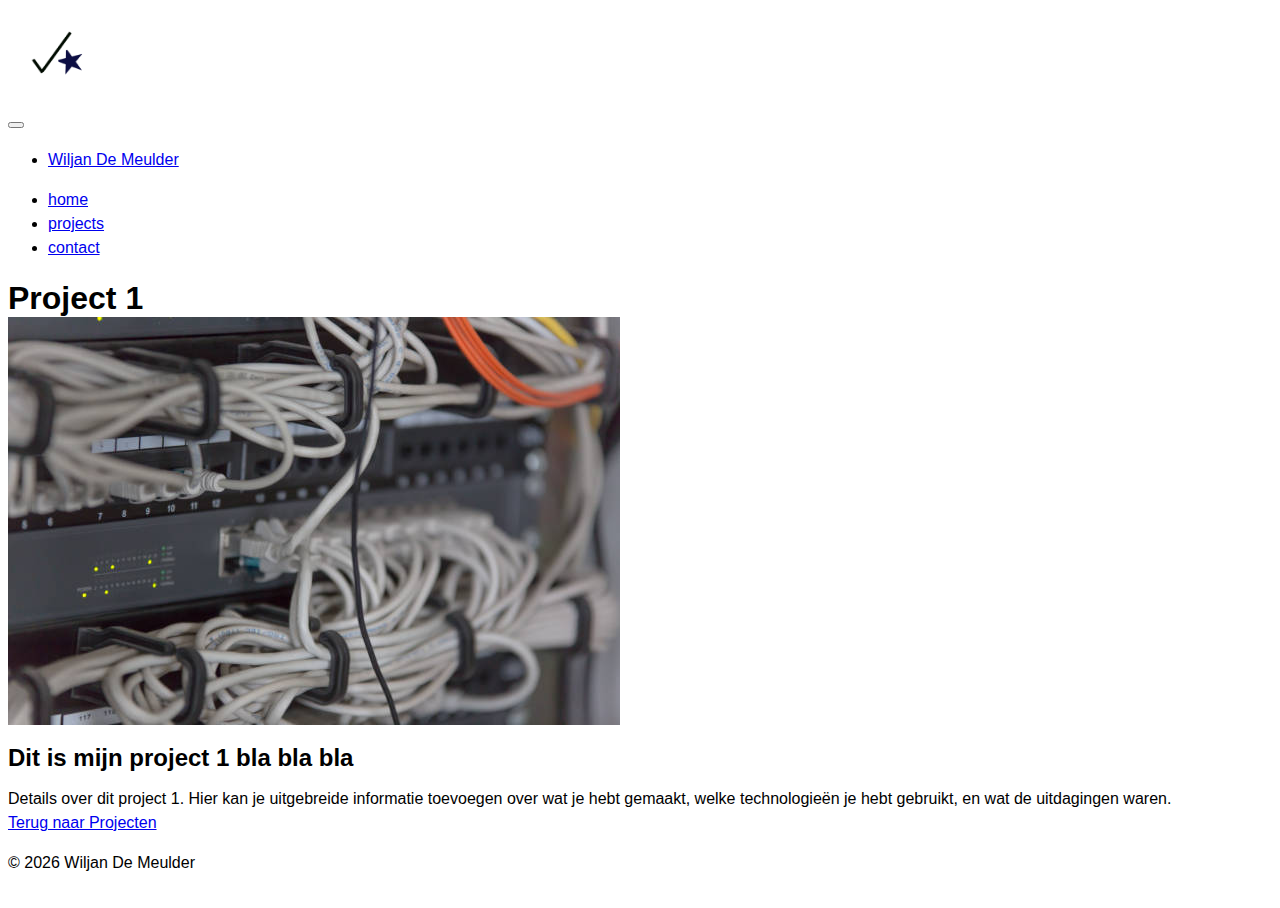
<file: naam1.html>
<!DOCTYPE html>
<html lang="nl-BE">
<head>
    <meta charset="UTF-8">
    <meta name="viewport" content="width=device-width, initial-scale=1.0">
    <title>Project 1 - Wiljan De Meulder</title>
    <!--BOOTSTRAPS-->
    <link rel="stylesheet" href="css/reset.css">
    <link href="https://cdn.jsdelivr.net/npm/bootstrap@5.3.8/dist/css/bootstrap.min.css" rel="stylesheet"  
        integrity="sha384-sRIl4kxILFvY47J16cr9ZwB07vP4J8+LH7qKQnuqkuIAvNWLzeN8tE5YBujZqJLB" crossorigin="anonymous">
    <script src="https://cdn.jsdelivr.net/npm/bootstrap@5.3.8/dist/js/bootstrap.bundle.min.js" 
        integrity="sha384-FKyoEForCGlyvwx9Hj09JcYn3nv7wiPVlz7YYwJrWVcXK/BmnVDxM+D2scQbITxI" crossorigin="anonymous"></script>
    <link rel="stylesheet" href="https://cdn.jsdelivr.net/npm/bootstrap-icons@1.13.1/font/bootstrap-icons.min.css">
    <!--MY CSS-->
    <link rel="stylesheet" href="css/style.css">
</head>

<body>

<nav class="navbar navbar-expand-md bg-primary container-fluid">
    <a class="navbar-brand" href="portfolio.html"><img src="assets/images/logo_metkleur.png" alt="Logo" width="150" height="100"></a>
    <button class="navbar-toggler" type="button" data-bs-toggle="collapse" data-bs-target="#navbarSupportedContent" aria-controls="navbarSupportedContent" aria-expanded="false" aria-label="Toggle navigation">
        <span class="navbar-toggler-icon"></span>
    </button>
    <div class="collapse navbar-collapse" id="navbarSupportedContent">
        <ul class="navbar-nav me-auto mb-2">
            <li class="nav-item">
                <a class="nav-link fs-2" href="index.html">Wiljan De Meulder</a>
            </li>
        </ul>
        <ul class="navbar-nav ms-auto">
            <li class="nav-item mx-3">
                <a class="nav-link fw-bold fs-5" href="index.html">home</a>
            </li>
            <li class="nav-item mx-3">
                <a class="nav-link fw-bold fs-5" href="portfolio.html">projects</a>
            </li>
            <li class="nav-item mx-3">
                <a class="nav-link fw-bold fs-5" href="contact.html">contact</a>
            </li>
        </ul>
    </div>
</nav>

<main class="container mt-5" style="font-family: 'Segoe UI', Tahoma, Geneva, Verdana, sans-serif;">
    <h1 class="mb-5 text-center donkerblauw">Project 1</h1>
    
    <!-- Project 1 Details-->
    <article class="mb-5">
        <div class="row align-items-center">
            <aside class="col-md-6 text-start mb-4 mb-md-0">
                <img src="assets/images/sfeerbeeld.jpg" alt="Project1" class="img-fluid">
            </aside>
            <section class="col-md-6">
                <h2 class="text-center mb-3">Dit is mijn project 1 bla bla bla</h2>
                <p class="text-center">Details over dit project 1. Hier kan je uitgebreide informatie toevoegen over wat je hebt gemaakt, welke technologieën je hebt gebruikt, en wat de uitdagingen waren.</p>
            </section>
        </div>
    </article>
    
    <!-- Terug knop -->
    <nav class="text-center mb-5">
        <a href="portfolio.html" class="btn btn-primary">Terug naar Projecten</a>
    </nav>
</main>

<footer class="text-center mt-5 mb-4">
    <p class="text-muted">&copy; 2026 Wiljan De Meulder</p>
</footer>

</body>
</html>
</file>
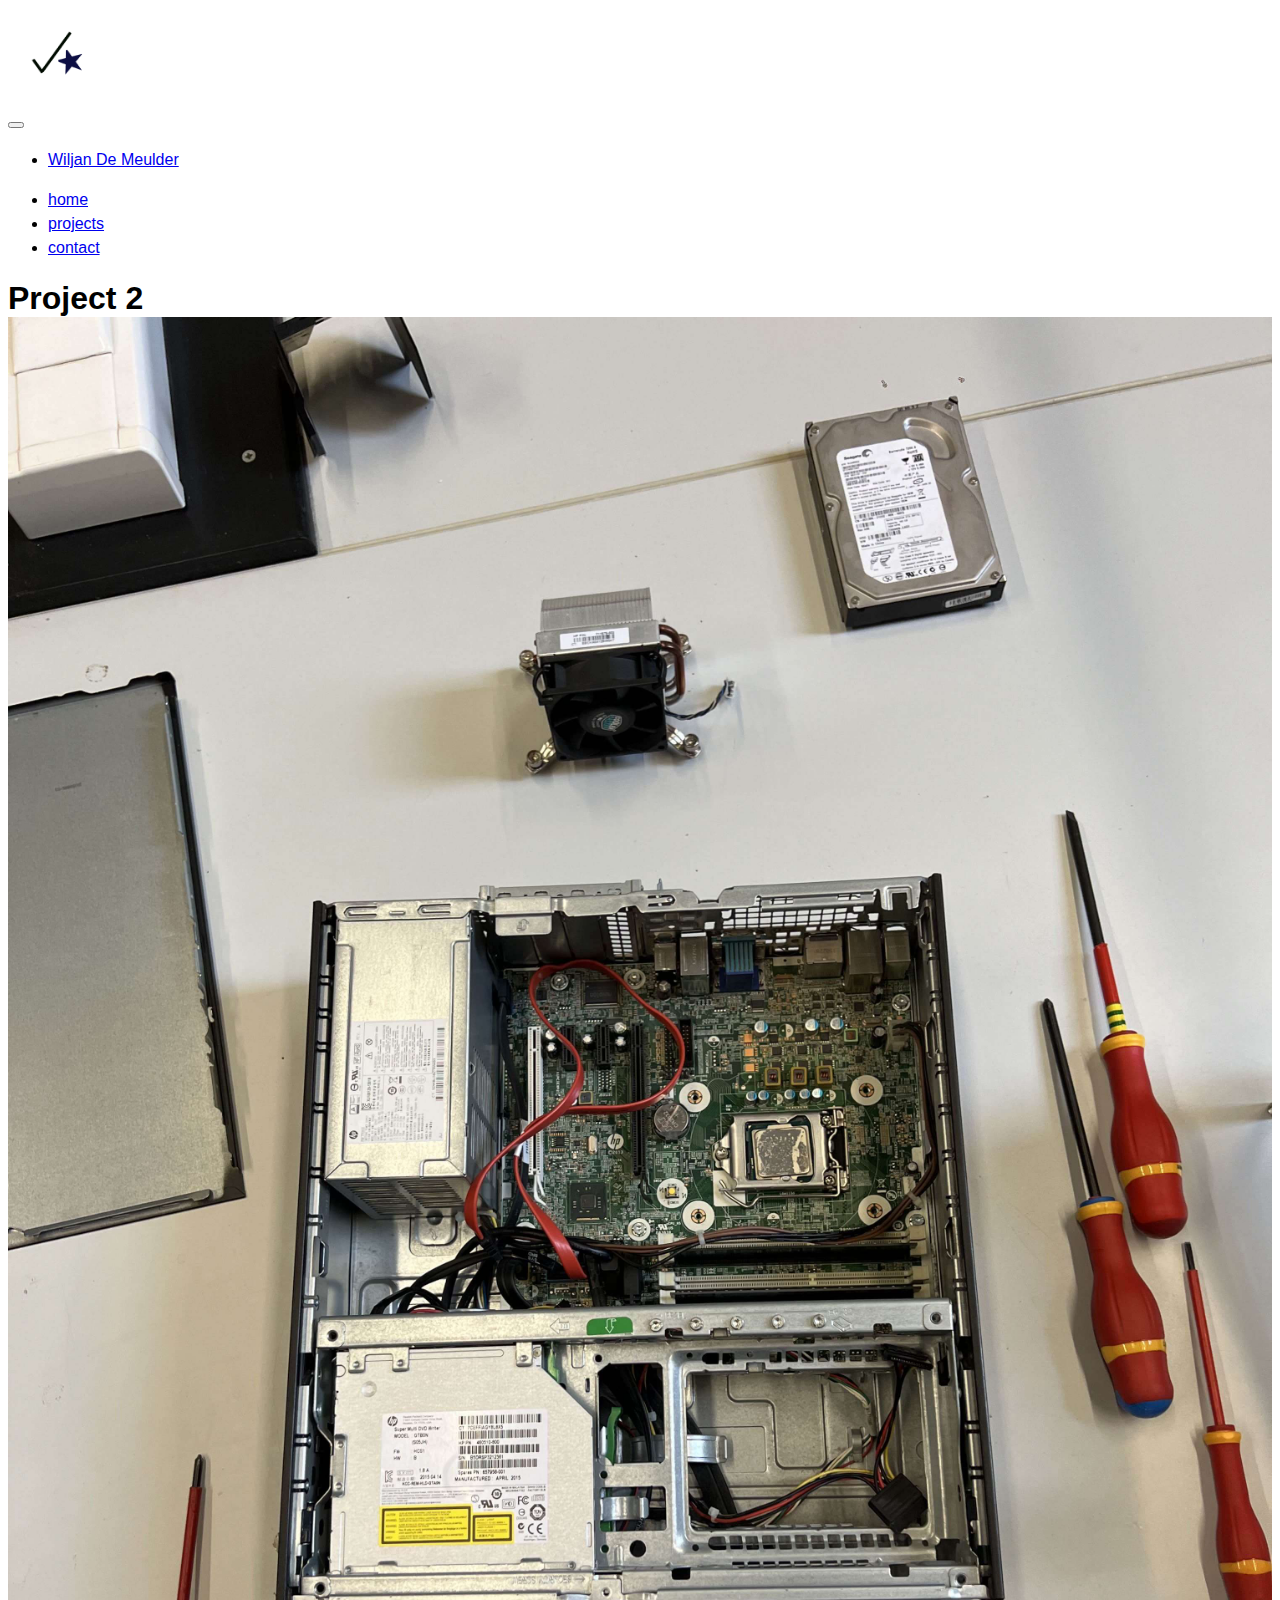
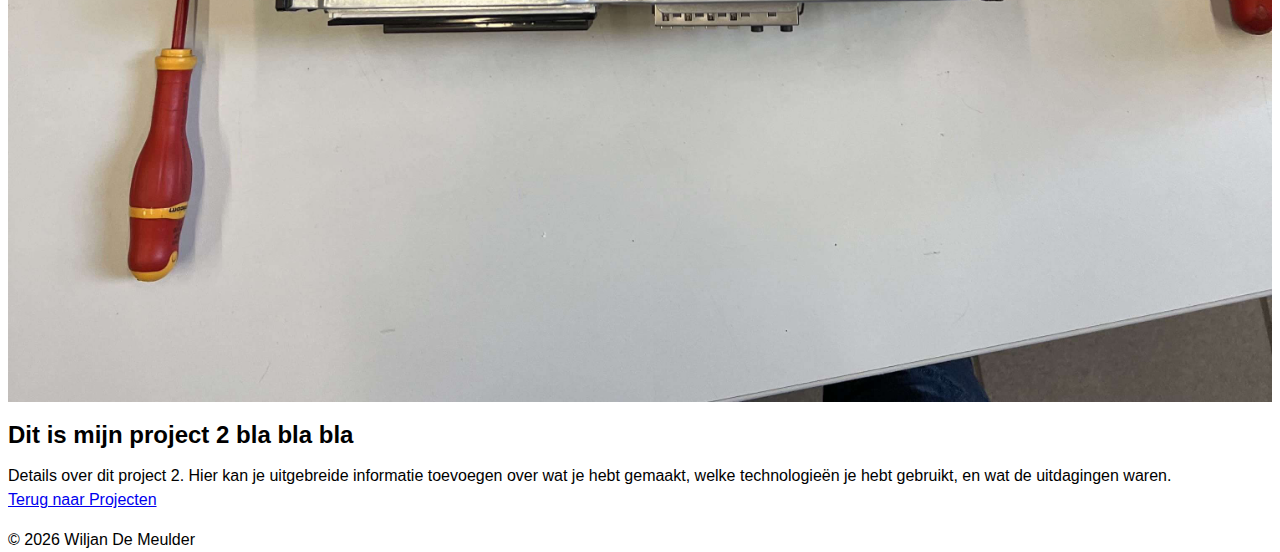
<file: naam2.html>
<!DOCTYPE html>
<html lang="nl-BE">
<head>
    <meta charset="UTF-8">
    <meta name="viewport" content="width=device-width, initial-scale=1.0">
    <title>Project 2 - Wiljan De Meulder</title>
    <!--BOOTSTRAPS-->
    <link rel="stylesheet" href="css/reset.css">
    <link href="https://cdn.jsdelivr.net/npm/bootstrap@5.3.8/dist/css/bootstrap.min.css" rel="stylesheet"  
        integrity="sha384-sRIl4kxILFvY47J16cr9ZwB07vP4J8+LH7qKQnuqkuIAvNWLzeN8tE5YBujZqJLB" crossorigin="anonymous">
    <script src="https://cdn.jsdelivr.net/npm/bootstrap@5.3.8/dist/js/bootstrap.bundle.min.js" 
        integrity="sha384-FKyoEForCGlyvwx9Hj09JcYn3nv7wiPVlz7YYwJrWVcXK/BmnVDxM+D2scQbITxI" crossorigin="anonymous"></script>
    <link rel="stylesheet" href="https://cdn.jsdelivr.net/npm/bootstrap-icons@1.13.1/font/bootstrap-icons.min.css">
    <!--MY CSS-->
    <link rel="stylesheet" href="css/style.css">
</head>

<body>

<nav class="navbar navbar-expand-md bg-primary container-fluid">
    <a class="navbar-brand" href="portfolio.html"><img src="assets/images/logo_metkleur.png" alt="Logo" width="150" height="100"></a>
    <button class="navbar-toggler" type="button" data-bs-toggle="collapse" data-bs-target="#navbarSupportedContent" aria-controls="navbarSupportedContent" aria-expanded="false" aria-label="Toggle navigation">
        <span class="navbar-toggler-icon"></span>
    </button>
    <div class="collapse navbar-collapse" id="navbarSupportedContent">
        <ul class="navbar-nav me-auto mb-2">
            <li class="nav-item">
                <a class="nav-link fs-2" href="index.html">Wiljan De Meulder</a>
            </li>
        </ul>
        <ul class="navbar-nav ms-auto">
            <li class="nav-item mx-3">
                <a class="nav-link fw-bold fs-5" href="index.html">home</a>
            </li>
            <li class="nav-item mx-3">
                <a class="nav-link fw-bold fs-5" href="portfolio.html">projects</a>
            </li>
            <li class="nav-item mx-3">
                <a class="nav-link fw-bold fs-5" href="contact.html">contact</a>
            </li>
        </ul>
    </div>
</nav>

<main class="container mt-5" style="font-family: 'Segoe UI', Tahoma, Geneva, Verdana, sans-serif;">
    <h1 class="mb-5 text-center donkerblauw">Project 2</h1>
    
    <!-- Project 2 Details-->
    <article class="mb-5">
        <div class="row align-items-center">
            <aside class="col-md-6 text-start mb-4 mb-md-0">
                <img src="assets/images/sfeerbeeld2.jpg" alt="Project2" class="img-fluid">
            </aside>
            <section class="col-md-6">
                <h2 class="text-center mb-3">Dit is mijn project 2 bla bla bla</h2>
                <p class="text-center">Details over dit project 2. Hier kan je uitgebreide informatie toevoegen over wat je hebt gemaakt, welke technologieën je hebt gebruikt, en wat de uitdagingen waren.</p>
            </section>
        </div>
    </article>
    
    <!-- Terug knop -->
    <nav class="text-center mb-5">
        <a href="portfolio.html" class="btn btn-primary">Terug naar Projecten</a>
    </nav>
</main>

<footer class="text-center mt-5 mb-4">
    <p class="text-muted">&copy; 2026 Wiljan De Meulder</p>
</footer>

</body>
</html>
</file>
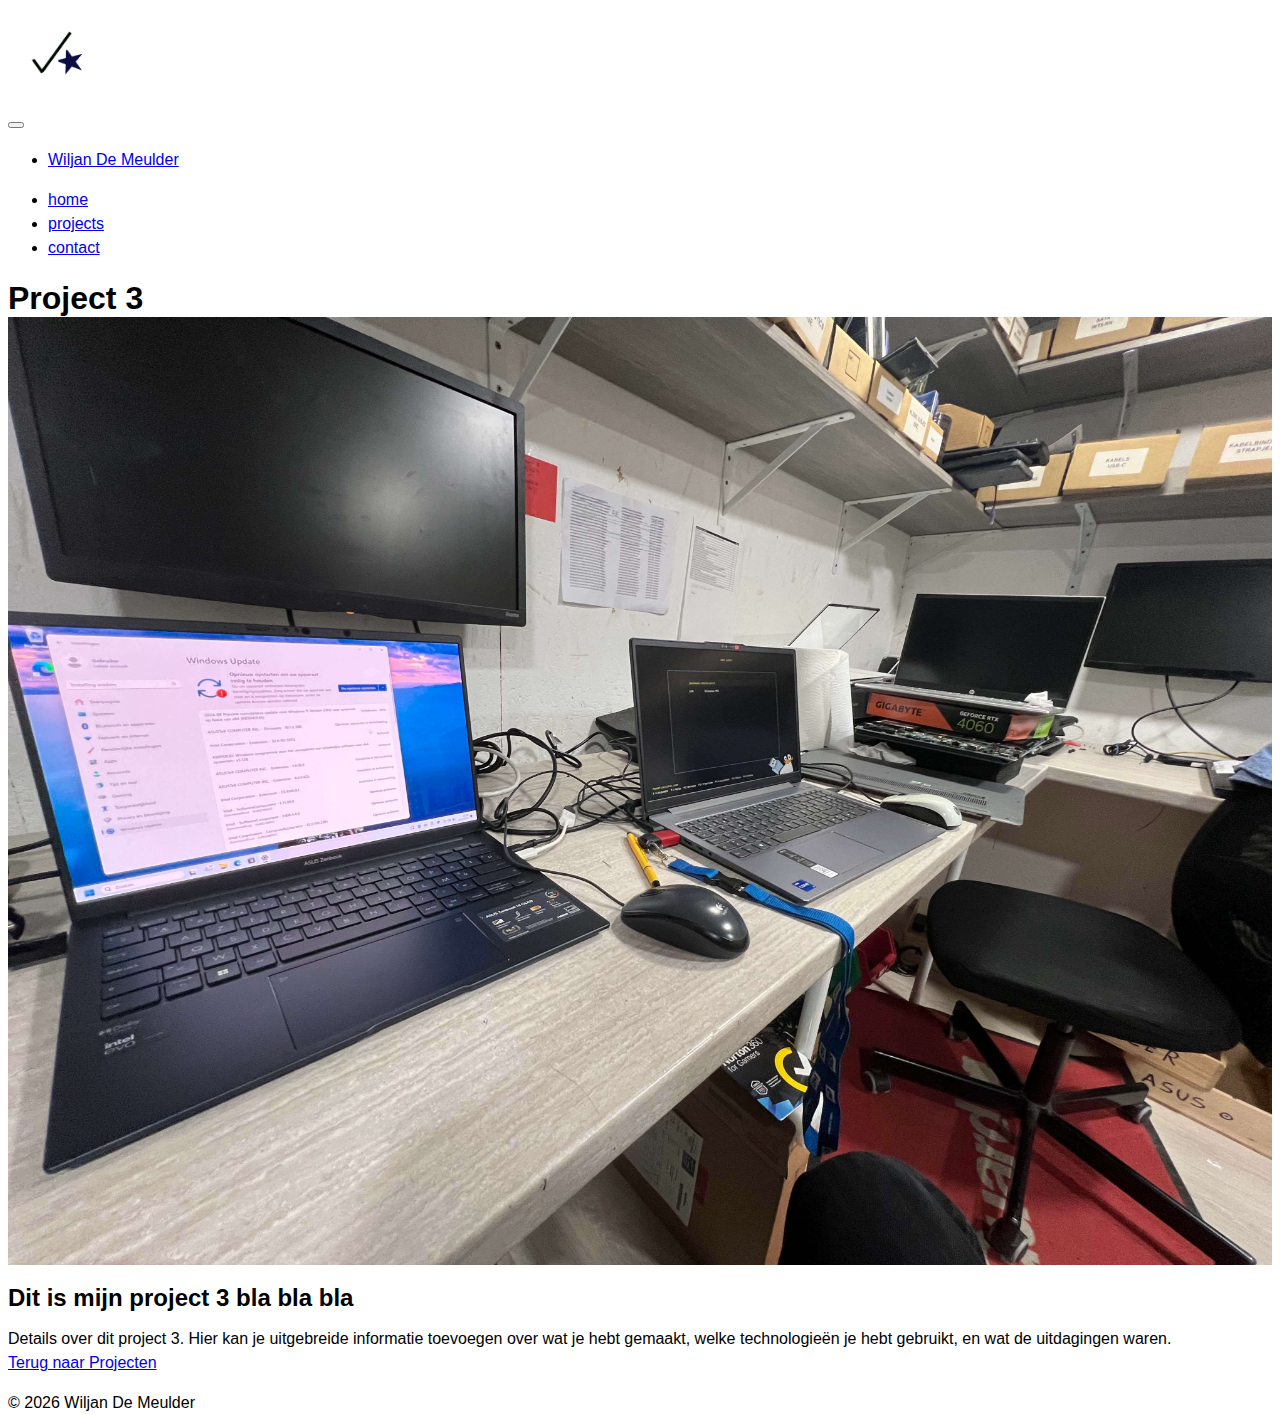
<file: naam3.html>
<!DOCTYPE html>
<html lang="nl-BE">
<head>
    <meta charset="UTF-8">
    <meta name="viewport" content="width=device-width, initial-scale=1.0">
    <title>Project 3 - Wiljan De Meulder</title>
    <!--BOOTSTRAPS-->
    <link rel="stylesheet" href="css/reset.css">
    <link href="https://cdn.jsdelivr.net/npm/bootstrap@5.3.8/dist/css/bootstrap.min.css" rel="stylesheet"  
        integrity="sha384-sRIl4kxILFvY47J16cr9ZwB07vP4J8+LH7qKQnuqkuIAvNWLzeN8tE5YBujZqJLB" crossorigin="anonymous">
    <script src="https://cdn.jsdelivr.net/npm/bootstrap@5.3.8/dist/js/bootstrap.bundle.min.js" 
        integrity="sha384-FKyoEForCGlyvwx9Hj09JcYn3nv7wiPVlz7YYwJrWVcXK/BmnVDxM+D2scQbITxI" crossorigin="anonymous"></script>
    <link rel="stylesheet" href="https://cdn.jsdelivr.net/npm/bootstrap-icons@1.13.1/font/bootstrap-icons.min.css">
    <!--MY CSS-->
    <link rel="stylesheet" href="css/style.css">
</head>

<body>

<nav class="navbar navbar-expand-md bg-primary container-fluid">
    <a class="navbar-brand" href="portfolio.html"><img src="assets/images/logo_metkleur.png" alt="Logo" width="150" height="100"></a>
    <button class="navbar-toggler" type="button" data-bs-toggle="collapse" data-bs-target="#navbarSupportedContent" aria-controls="navbarSupportedContent" aria-expanded="false" aria-label="Toggle navigation">
        <span class="navbar-toggler-icon"></span>
    </button>
    <div class="collapse navbar-collapse" id="navbarSupportedContent">
        <ul class="navbar-nav me-auto mb-2">
            <li class="nav-item">
                <a class="nav-link fs-2" href="index.html">Wiljan De Meulder</a>
            </li>
        </ul>
        <ul class="navbar-nav ms-auto">
            <li class="nav-item mx-3">
                <a class="nav-link fw-bold fs-5" href="index.html">home</a>
            </li>
            <li class="nav-item mx-3">
                <a class="nav-link fw-bold fs-5" href="portfolio.html">projects</a>
            </li>
            <li class="nav-item mx-3">
                <a class="nav-link fw-bold fs-5" href="contact.html">contact</a>
            </li>
        </ul>
    </div>
</nav>

<main class="container mt-5" style="font-family: 'Segoe UI', Tahoma, Geneva, Verdana, sans-serif;">
    <h1 class="mb-5 text-center donkerblauw">Project 3</h1>
    
    <!-- Project 3 Details-->
    <article class="mb-5">
        <div class="row align-items-center">
            <aside class="col-md-6 text-start mb-4 mb-md-0">
                <img src="assets/images/sfeerbeeld3.jpg" alt="Project3" class="img-fluid">
            </aside>
            <section class="col-md-6">
                <h2 class="text-center mb-3">Dit is mijn project 3 bla bla bla</h2>
                <p class="text-center">Details over dit project 3. Hier kan je uitgebreide informatie toevoegen over wat je hebt gemaakt, welke technologieën je hebt gebruikt, en wat de uitdagingen waren.</p>
            </section>
        </div>
    </article>
    
    <!-- Terug knop -->
    <nav class="text-center mb-5">
        <a href="portfolio.html" class="btn btn-primary">Terug naar Projecten</a>
    </nav>
</main>

<footer class="text-center mt-5 mb-4">
    <p class="text-muted">&copy; 2026 Wiljan De Meulder</p>
</footer>

</body>
</html>
</file>
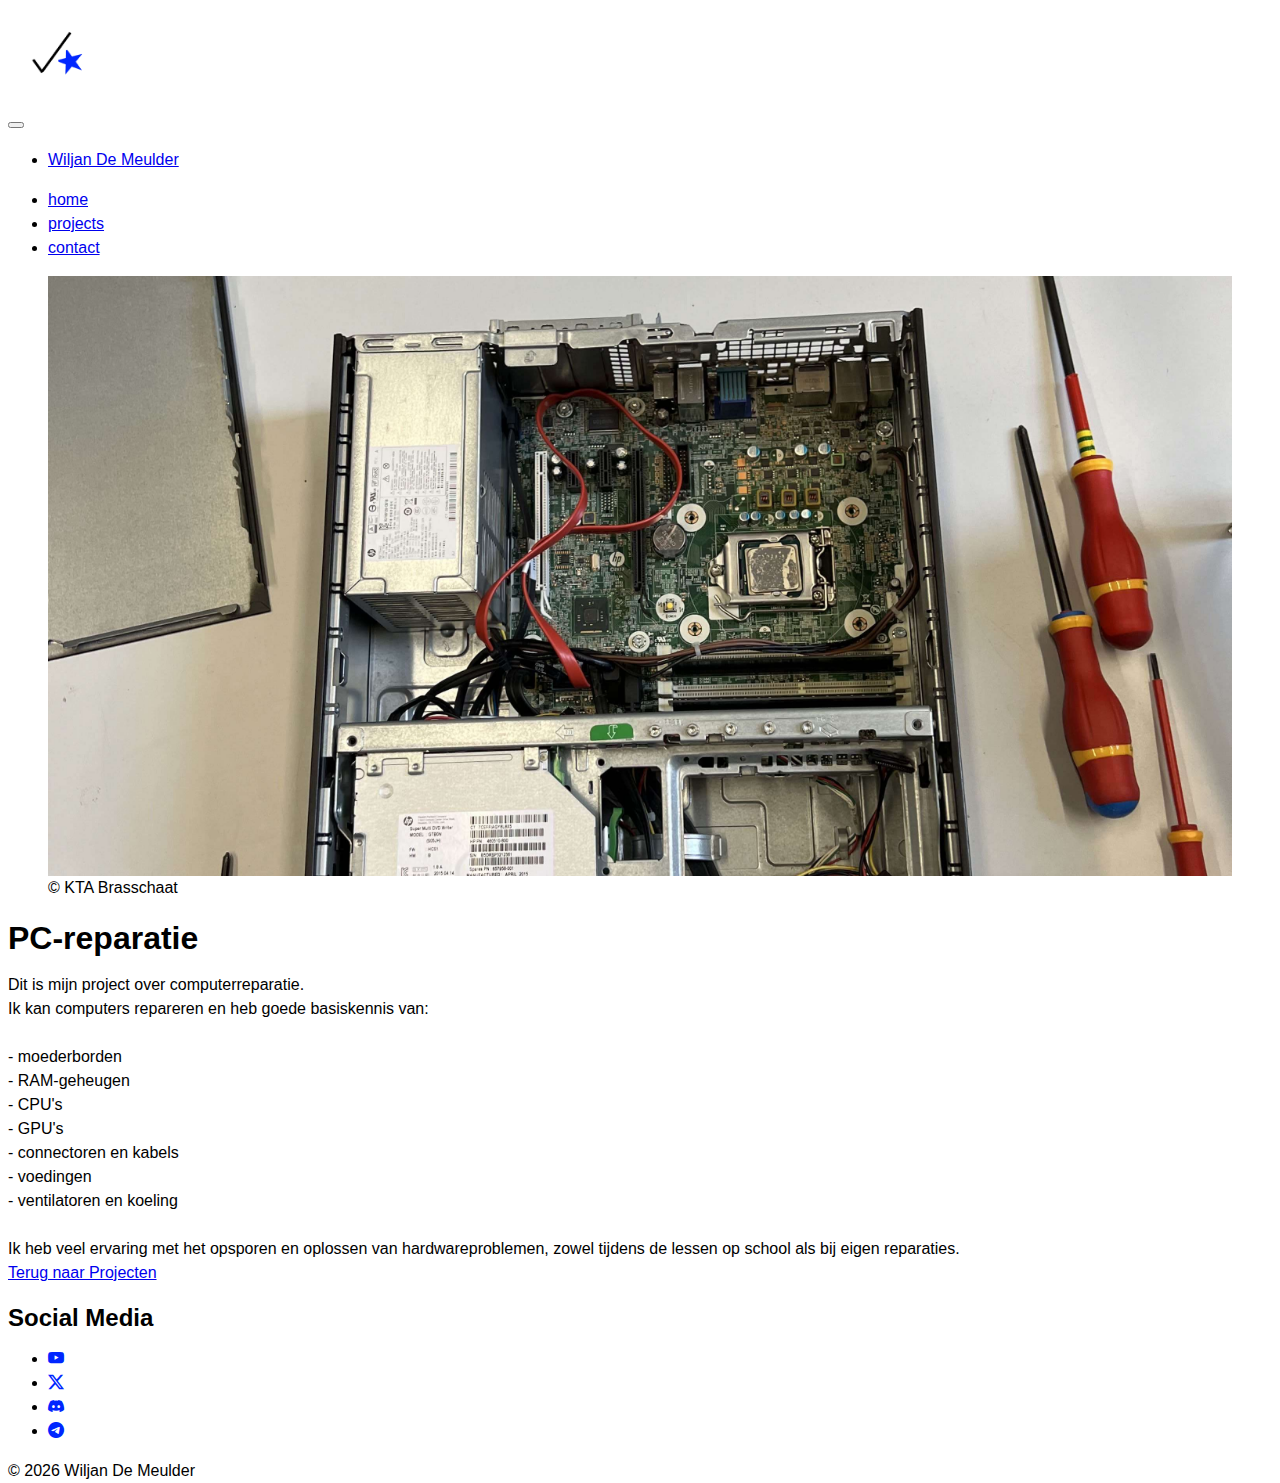
<file: pc-reparatie.html>
<!DOCTYPE html>
<html lang="nl-BE">
<head>
    <meta charset="UTF-8">
    <meta name="viewport" content="width=device-width, initial-scale=1.0">
    <title>Project - Wiljan De Meulder</title>
    <!--BOOTSTRAPS-->
    <link rel="stylesheet" href="css/reset.css">
    <link href="https://cdn.jsdelivr.net/npm/bootstrap@5.3.8/dist/css/bootstrap.min.css" rel="stylesheet"  
        integrity="sha384-sRIl4kxILFvY47J16cr9ZwB07vP4J8+LH7qKQnuqkuIAvNWLzeN8tE5YBujZqJLB" crossorigin="anonymous">
    <script src="https://cdn.jsdelivr.net/npm/bootstrap@5.3.8/dist/js/bootstrap.bundle.min.js" 
        integrity="sha384-FKyoEForCGlyvwx9Hj09JcYn3nv7wiPVlz7YYwJrWVcXK/BmnVDxM+D2scQbITxI" crossorigin="anonymous"></script>
    <link rel="stylesheet" href="https://cdn.jsdelivr.net/npm/bootstrap-icons@1.13.1/font/bootstrap-icons.min.css">
    <!--MY CSS-->
    <link rel="stylesheet" href="css/style.css">
    <!-- MY JavaScript-->
    <script src="js/script.js" defer></script>
</head>
<body>
  <header>
    <nav class="navbar navbar-expand-md bg-primary">
        <div class="container-fluid">
            <a class="navbar-brand cool-anim" href="portfolio.html">
                <img src="assets/images/logo_site.png" alt="Logo" width="150" height="100">
            </a>
            <button class="navbar-toggler" type="button" data-bs-toggle="collapse" data-bs-target="#navbarNav">
                <span class="navbar-toggler-icon"></span>
            </button>
            <div class="collapse navbar-collapse" id="navbarNav">
                <ul class="navbar-nav me-auto">
                    <li class="nav-item">
                        <a class="nav-link fs-2" href="index.html">Wiljan De Meulder</a>
                    </li>
                </ul>
                <ul class="navbar-nav ms-auto">
                    <li class="nav-item mx-3">
                        <a class="nav-link fw-bold fs-5" href="index.html">home</a>
                    </li>
                    <li class="nav-item mx-3">
                        <a class="nav-link fw-bold fs-5" href="portfolio.html">projects</a>
                    </li>
                    <li class="nav-item mx-3">
                        <a class="nav-link fw-bold fs-5" href="contact.html">contact</a>
                    </li>
                </ul>
            </div>
        </div>
    </nav>
  </header>
<div class="container mt-5">
  <div class="row">
    <main class="col-md-9">
      <article id="project2" class="mb-5">
        <div class="row align-items-center">
          <aside class="col-md-6 text-start mb-4">
            <figure>
              <img src="assets/images/sfeerbeeld2.jpg" alt="Project2" class="project-detail-img">
              <figcaption class="text-muted small">
              &copy; KTA Brasschaat
              </figcaption>
            </figure>
          </aside>
          <section class="col-md-6 ps-4">
            <h1 class="text-start mb-3">PC-reparatie</h1>
            <p class="text-start">
            Dit is mijn project over computerreparatie. <br>
            Ik kan computers repareren en heb goede basiskennis van: <br><br>
            - moederborden <br>
            - RAM-geheugen <br>
            - CPU's <br>
            - GPU's <br>
            - connectoren en kabels <br>
            - voedingen <br>
            - ventilatoren en koeling <br> <br>
            Ik heb veel ervaring met het opsporen en oplossen van hardwareproblemen, zowel tijdens de lessen op school als bij eigen reparaties.</p>
            <nav class="text-end mt-3">
              <a href="portfolio.html" class="btn btn-primary">Terug naar Projecten</a>
            </nav>
          </section>
        </div>
      </article>
    </main>

    <aside class="col-md-2 ps-5 mt-4">
      <div class="border-start ps-3">
        <h2 class="text-uppercase fs-5 fw-bolder pt-3">Social Media</h2>
        <ul class="list-inline">
          <li class="list-inline-item">
            <a href="https://www.youtube.com/@SkylerFaZe" target="_blank">
              <i class="bi bi-youtube blauw fs-4"></i>
            </a>
          </li>
          <li class="list-inline-item">
            <a href="https://x.com" target="_blank">
              <i class="bi bi-twitter-x blauw fs-4"></i>
            </a>
          </li>
          <li class="list-inline-item">
            <a href="https://www.discord.com" target="_blank">
              <i class="bi bi-discord blauw fs-4"></i>
            </a>
          </li>
          <li class="list-inline-item">
            <a href="https://web.telegram.org" target="_blank">
              <i class="bi bi-telegram blauw fs-4"></i>
            </a>
          </li>
        </ul>
      </div>
    </aside>
  </div>
</div>
<footer class="container-fluid bg-light small text-center p-4 mt-5">
  &copy; <span id="year"></span> Wiljan De Meulder
</footer>
</body>
</html>
</file>
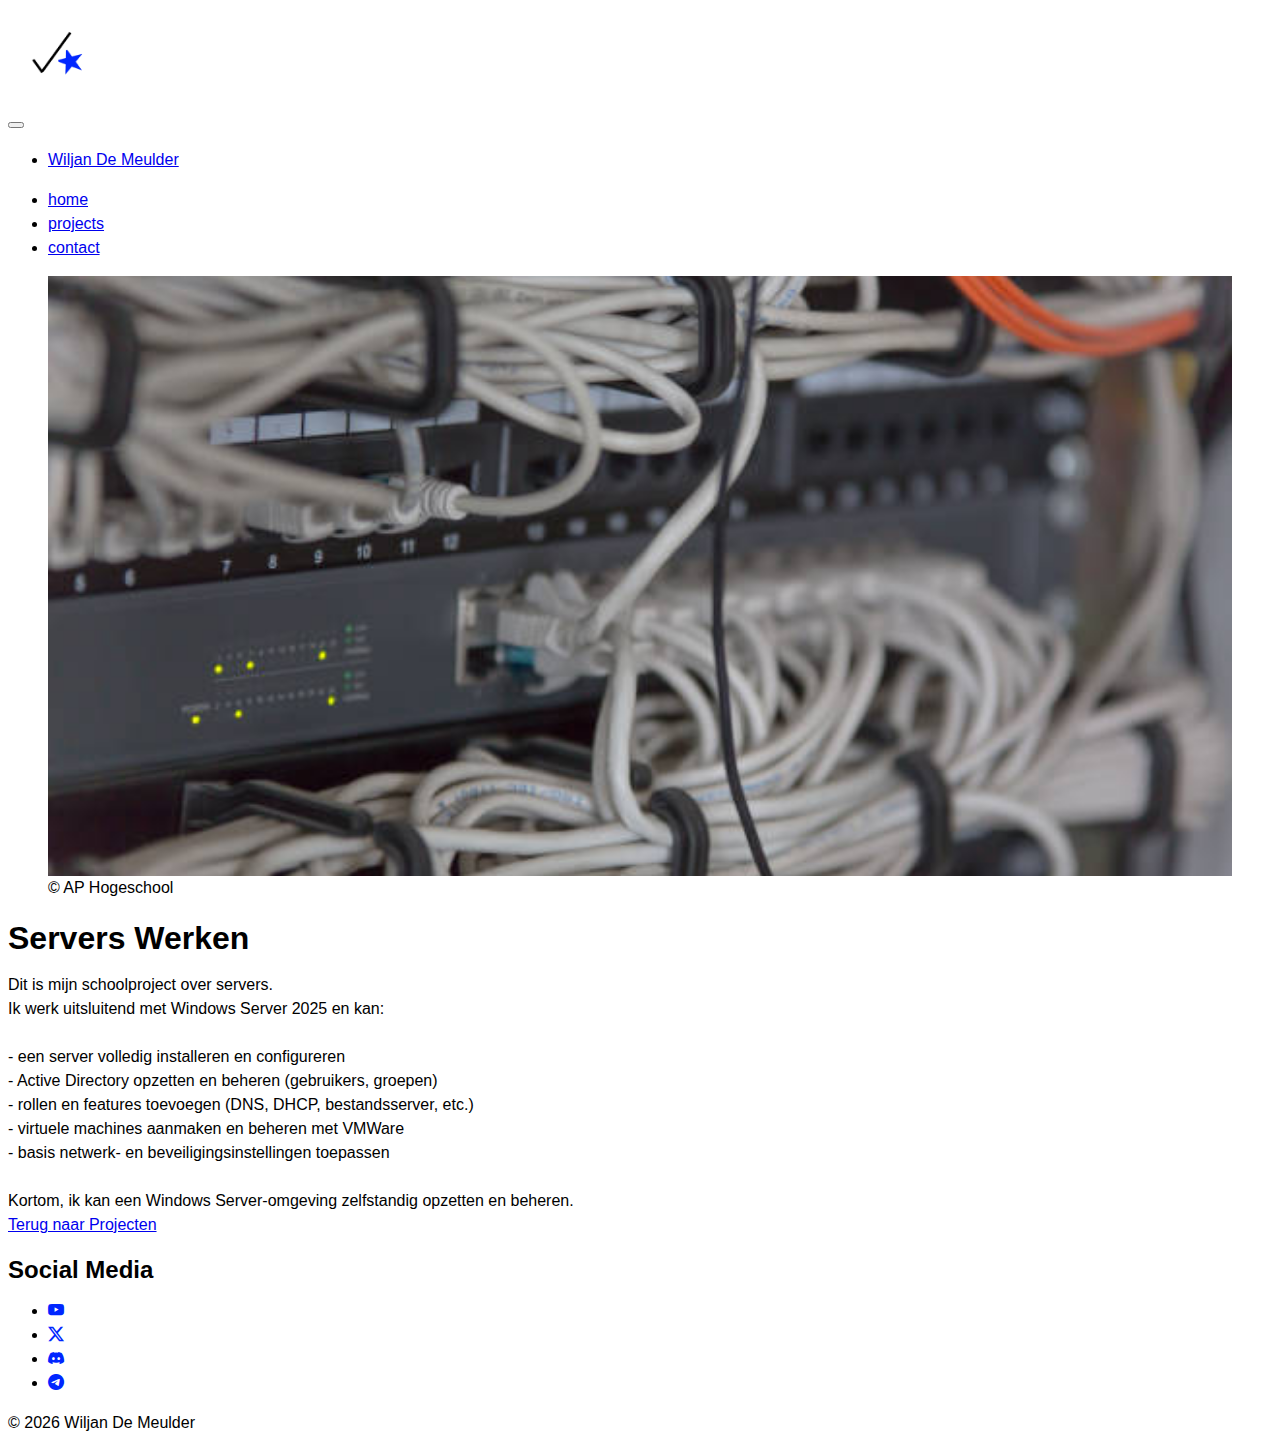
<file: servers.html>
<!DOCTYPE html>
<html lang="nl-BE">
<head>
    <meta charset="UTF-8">
    <meta name="viewport" content="width=device-width, initial-scale=1.0">
    <title>Project - Wiljan De Meulder</title>
    <!--BOOTSTRAPS-->
    <link rel="stylesheet" href="css/reset.css">
    <link href="https://cdn.jsdelivr.net/npm/bootstrap@5.3.8/dist/css/bootstrap.min.css" rel="stylesheet"  
        integrity="sha384-sRIl4kxILFvY47J16cr9ZwB07vP4J8+LH7qKQnuqkuIAvNWLzeN8tE5YBujZqJLB" crossorigin="anonymous">
    <script src="https://cdn.jsdelivr.net/npm/bootstrap@5.3.8/dist/js/bootstrap.bundle.min.js" 
        integrity="sha384-FKyoEForCGlyvwx9Hj09JcYn3nv7wiPVlz7YYwJrWVcXK/BmnVDxM+D2scQbITxI" crossorigin="anonymous"></script>
    <link rel="stylesheet" href="https://cdn.jsdelivr.net/npm/bootstrap-icons@1.13.1/font/bootstrap-icons.min.css">
    <!--MY CSS-->
    <link rel="stylesheet" href="css/style.css">
    <!-- MY JavaScript-->
    <script src="js/script.js" defer></script>
</head>
<body>
  <header>
    <nav class="navbar navbar-expand-md bg-primary">
        <div class="container-fluid">
            <a class="navbar-brand cool-anim" href="portfolio.html">
                <img src="assets/images/logo_site.png" alt="Logo" width="150" height="100">
            </a>
            <button class="navbar-toggler" type="button" data-bs-toggle="collapse" data-bs-target="#navbarNav">
                <span class="navbar-toggler-icon"></span>
            </button>
            <div class="collapse navbar-collapse" id="navbarNav">
                <ul class="navbar-nav me-auto">
                    <li class="nav-item">
                        <a class="nav-link fs-2" href="index.html">Wiljan De Meulder</a>
                    </li>
                </ul>
                <ul class="navbar-nav ms-auto">
                    <li class="nav-item mx-3">
                        <a class="nav-link fw-bold fs-5" href="index.html">home</a>
                    </li>
                    <li class="nav-item mx-3">
                        <a class="nav-link fw-bold fs-5" href="portfolio.html">projects</a>
                    </li>
                    <li class="nav-item mx-3">
                        <a class="nav-link fw-bold fs-5" href="contact.html">contact</a>
                    </li>
                </ul>
            </div>
        </div>
    </nav>
  </header>
<div class="container mt-5">
  <div class="row">
    <main class="col-md-9">
      <article id="project5" class="mb-5">
        <div class="row align-items-center">
          <aside class="col-md-6 text-start mb-4">
            <figure>
              <img src="assets/images/sfeerbeeld5.jpg" alt="Project5" class="project-detail-img">
              <figcaption class="text-muted small">
              &copy; AP Hogeschool
              </figcaption>
            </figure>
          </aside>
          <section class="col-md-6 ps-4">
            <h1 class="text-start mb-3">Servers Werken</h1>
            <p class="text-start">
            Dit is mijn schoolproject over servers. <br>
            Ik werk uitsluitend met Windows Server 2025 en kan: <br><br>
            - een server volledig installeren en configureren  <br> 
            - Active Directory opzetten en beheren (gebruikers, groepen) <br>
            - rollen en features toevoegen (DNS, DHCP, bestandsserver, etc.) <br> 
            - virtuele machines aanmaken en beheren met VMWare <br> 
            - basis netwerk- en beveiligingsinstellingen toepassen  <br><br>
            Kortom, ik kan een Windows Server-omgeving zelfstandig opzetten en beheren.</p>
            <nav class="text-end mt-3">
              <a href="portfolio.html" class="btn btn-primary">Terug naar Projecten</a>
            </nav>
          </section>
        </div>
      </article>
    </main>

    <aside class="col-md-2 ps-5 mt-4">
      <div class="border-start ps-3">
        <h2 class="text-uppercase fs-5 fw-bolder pt-3">Social Media</h2>
        <ul class="list-inline">
          <li class="list-inline-item">
            <a href="https://www.youtube.com/@SkylerFaZe" target="_blank">
              <i class="bi bi-youtube blauw fs-4"></i>
            </a>
          </li>
          <li class="list-inline-item">
            <a href="https://x.com" target="_blank">
              <i class="bi bi-twitter-x blauw fs-4"></i>
            </a>
          </li>
          <li class="list-inline-item">
            <a href="https://www.discord.com" target="_blank">
              <i class="bi bi-discord blauw fs-4"></i>
            </a>
          </li>
          <li class="list-inline-item">
            <a href="https://web.telegram.org" target="_blank">
              <i class="bi bi-telegram blauw fs-4"></i>
            </a>
          </li>
        </ul>
      </div>
    </aside>
  </div>
</div>

<footer class="container-fluid bg-light small text-center p-4 mt-5">
  &copy; <span id="year"></span> Wiljan De Meulder
</footer>
</body>
</html>
</file>
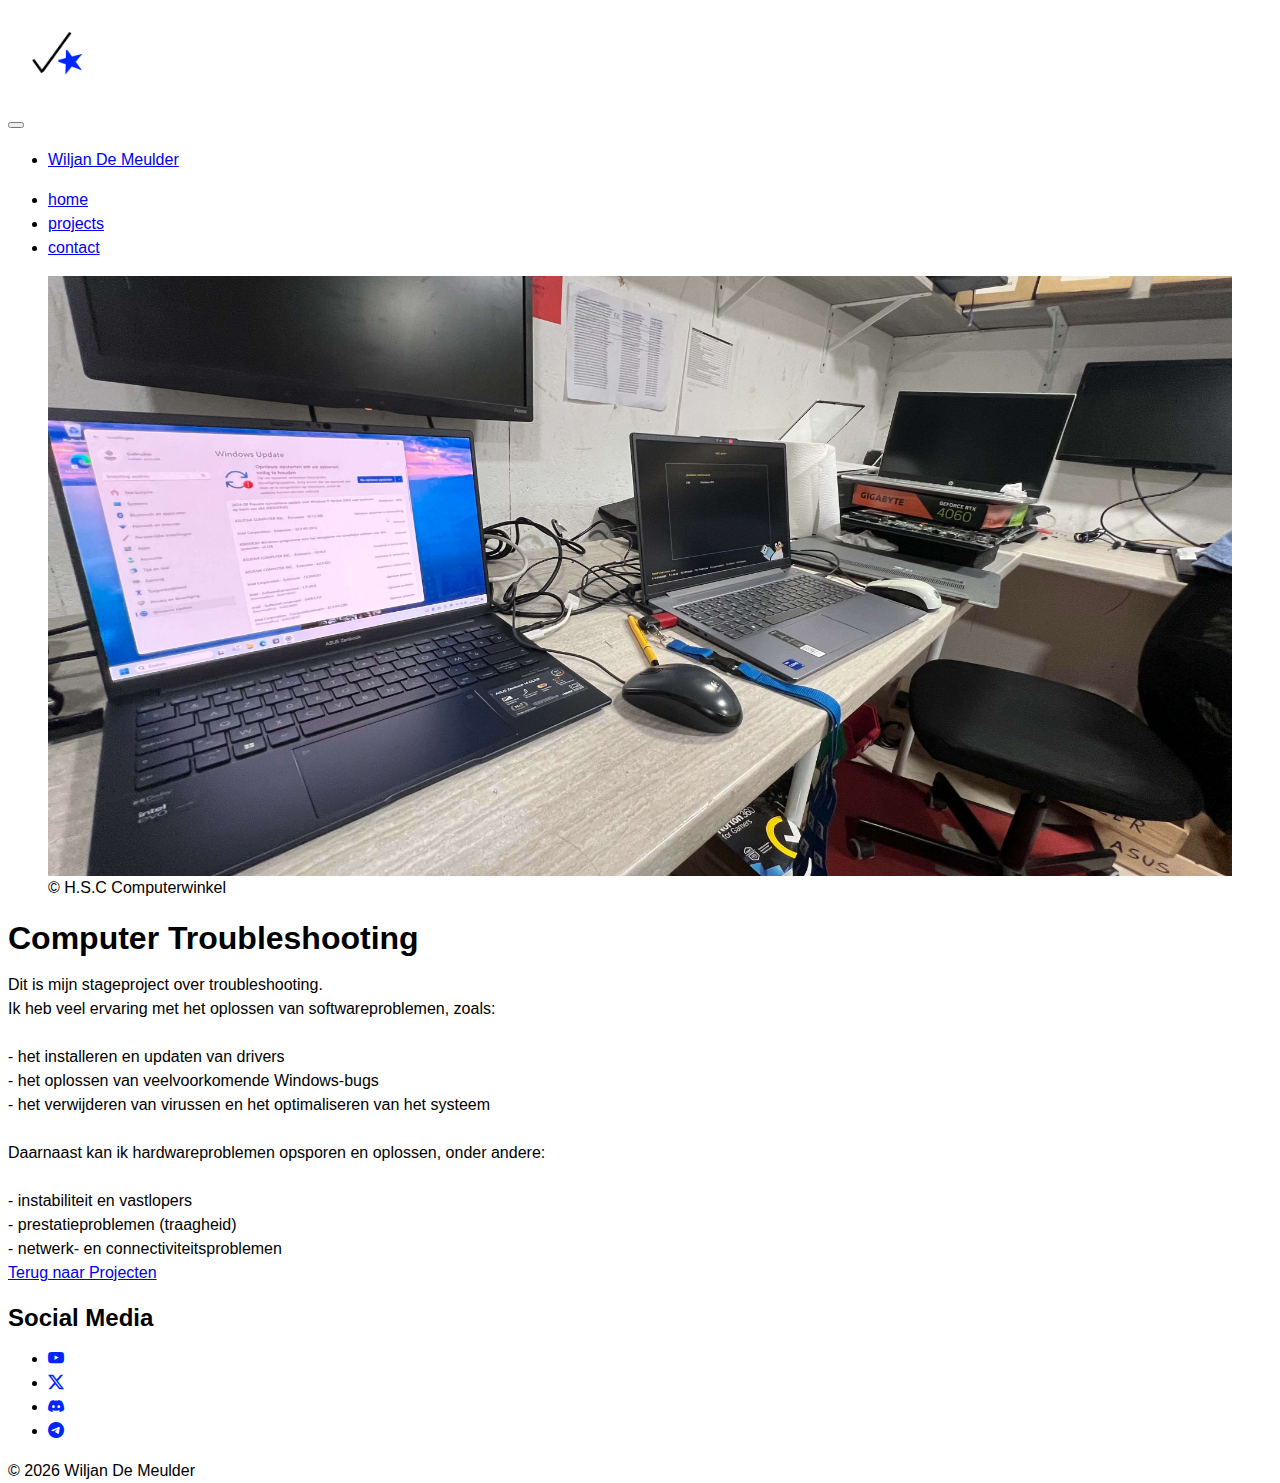
<file: troubleshooting.html>
<!DOCTYPE html>
<html lang="nl-BE">
<head>
    <meta charset="UTF-8">
    <meta name="viewport" content="width=device-width, initial-scale=1.0">
    <title>Project - Wiljan De Meulder</title>
    <!--BOOTSTRAPS-->
    <link rel="stylesheet" href="css/reset.css">
    <link href="https://cdn.jsdelivr.net/npm/bootstrap@5.3.8/dist/css/bootstrap.min.css" rel="stylesheet"  
        integrity="sha384-sRIl4kxILFvY47J16cr9ZwB07vP4J8+LH7qKQnuqkuIAvNWLzeN8tE5YBujZqJLB" crossorigin="anonymous">
    <script src="https://cdn.jsdelivr.net/npm/bootstrap@5.3.8/dist/js/bootstrap.bundle.min.js" 
        integrity="sha384-FKyoEForCGlyvwx9Hj09JcYn3nv7wiPVlz7YYwJrWVcXK/BmnVDxM+D2scQbITxI" crossorigin="anonymous"></script>
    <link rel="stylesheet" href="https://cdn.jsdelivr.net/npm/bootstrap-icons@1.13.1/font/bootstrap-icons.min.css">
    <!--MY CSS-->
    <link rel="stylesheet" href="css/style.css">
    <!-- MY JavaScript-->
    <script src="js/script.js" defer></script>
</head>
<body>
  <header>
    <nav class="navbar navbar-expand-md bg-primary">
        <div class="container-fluid">
            <a class="navbar-brand cool-anim" href="portfolio.html">
                <img src="assets/images/logo_site.png" alt="Logo" width="150" height="100">
            </a>
            <button class="navbar-toggler" type="button" data-bs-toggle="collapse" data-bs-target="#navbarNav">
                <span class="navbar-toggler-icon"></span>
            </button>
            <div class="collapse navbar-collapse" id="navbarNav">
                <ul class="navbar-nav me-auto">
                    <li class="nav-item">
                        <a class="nav-link fs-2" href="index.html">Wiljan De Meulder</a>
                    </li>
                </ul>
                <ul class="navbar-nav ms-auto">
                    <li class="nav-item mx-3">
                        <a class="nav-link fw-bold fs-5" href="index.html">home</a>
                    </li>
                    <li class="nav-item mx-3">
                        <a class="nav-link fw-bold fs-5" href="portfolio.html">projects</a>
                    </li>
                    <li class="nav-item mx-3">
                        <a class="nav-link fw-bold fs-5" href="contact.html">contact</a>
                    </li>
                </ul>
            </div>
        </div>
    </nav>
  </header>
  
<div class="container mt-5">
  <div class="row">
    <main class="col-md-9">
      <article id="project3" class="mb-5">
        <div class="row align-items-center">
          <aside class="col-md-6 text-start mb-4">
            <figure>
              <img src="assets/images/sfeerbeeld3.jpg" alt="Project3" class="project-detail-img">
              <figcaption class="text-muted small">
              &copy; H.S.C Computerwinkel
              </figcaption>
            </figure>
          </aside>
          <section class="col-md-6 ps-4">
            <h1 class="text-start mb-3">Computer Troubleshooting</h1>
            <p class="text-start">
            Dit is mijn stageproject over troubleshooting. <br>
            Ik heb veel ervaring met het oplossen van softwareproblemen, zoals: <br><br>
            - het installeren en updaten van drivers  <br>
            - het oplossen van veelvoorkomende Windows-bugs  <br>
            -  het verwijderen van virussen en het optimaliseren van het systeem  <br><br>
            Daarnaast kan ik hardwareproblemen opsporen en oplossen, onder andere: <br><br>
            -  instabiliteit en vastlopers  <br>
            -  prestatieproblemen (traagheid)  <br>
            -  netwerk- en connectiviteitsproblemen</p>
            <nav class="text-end mt-3">
              <a href="portfolio.html" class="btn btn-primary">Terug naar Projecten</a>
            </nav>
          </section>
        </div>
      </article>
    </main>

    <aside class="col-md-2 ps-5 mt-4">
      <div class="border-start ps-3">
        <h2 class="text-uppercase fs-5 fw-bolder pt-3">Social Media</h2>
        <ul class="list-inline">
          <li class="list-inline-item">
            <a href="https://www.youtube.com/@SkylerFaZe" target="_blank">
              <i class="bi bi-youtube blauw fs-4"></i>
            </a>
          </li>
          <li class="list-inline-item">
            <a href="https://x.com" target="_blank">
              <i class="bi bi-twitter-x blauw fs-4"></i>
            </a>
          </li>
          <li class="list-inline-item">
            <a href="https://www.discord.com" target="_blank">
              <i class="bi bi-discord blauw fs-4"></i>
            </a>
          </li>
          <li class="list-inline-item">
            <a href="https://web.telegram.org" target="_blank">
              <i class="bi bi-telegram blauw fs-4"></i>
            </a>
          </li>
        </ul>
      </div>
    </aside>
  </div>
</div>

<footer class="container-fluid bg-light small text-center p-4 mt-5">
  &copy; <span id="year"></span> Wiljan De Meulder
</footer>
</body>
</html>
</file>
<file: css/style.css>
body {
  box-sizing: border-box;
  font-family: Segoe UI, Tahoma, Geneva, Verdana, sans-serif;
}

.blauw {
  color: #0026FF;
}

.zwart {
  color: #000B00;
}

.project-img {
  width: 100%;
  height: 200px;
  object-fit: cover;
}

.project-detail-img {
  width: 100%;
  height: 600px;
  object-fit: cover;
}

.cool-anim img {
  transition: transform 0.3s ease;
}

.cool-anim img:hover {
  transform: scale(1.1);
}
</file>
